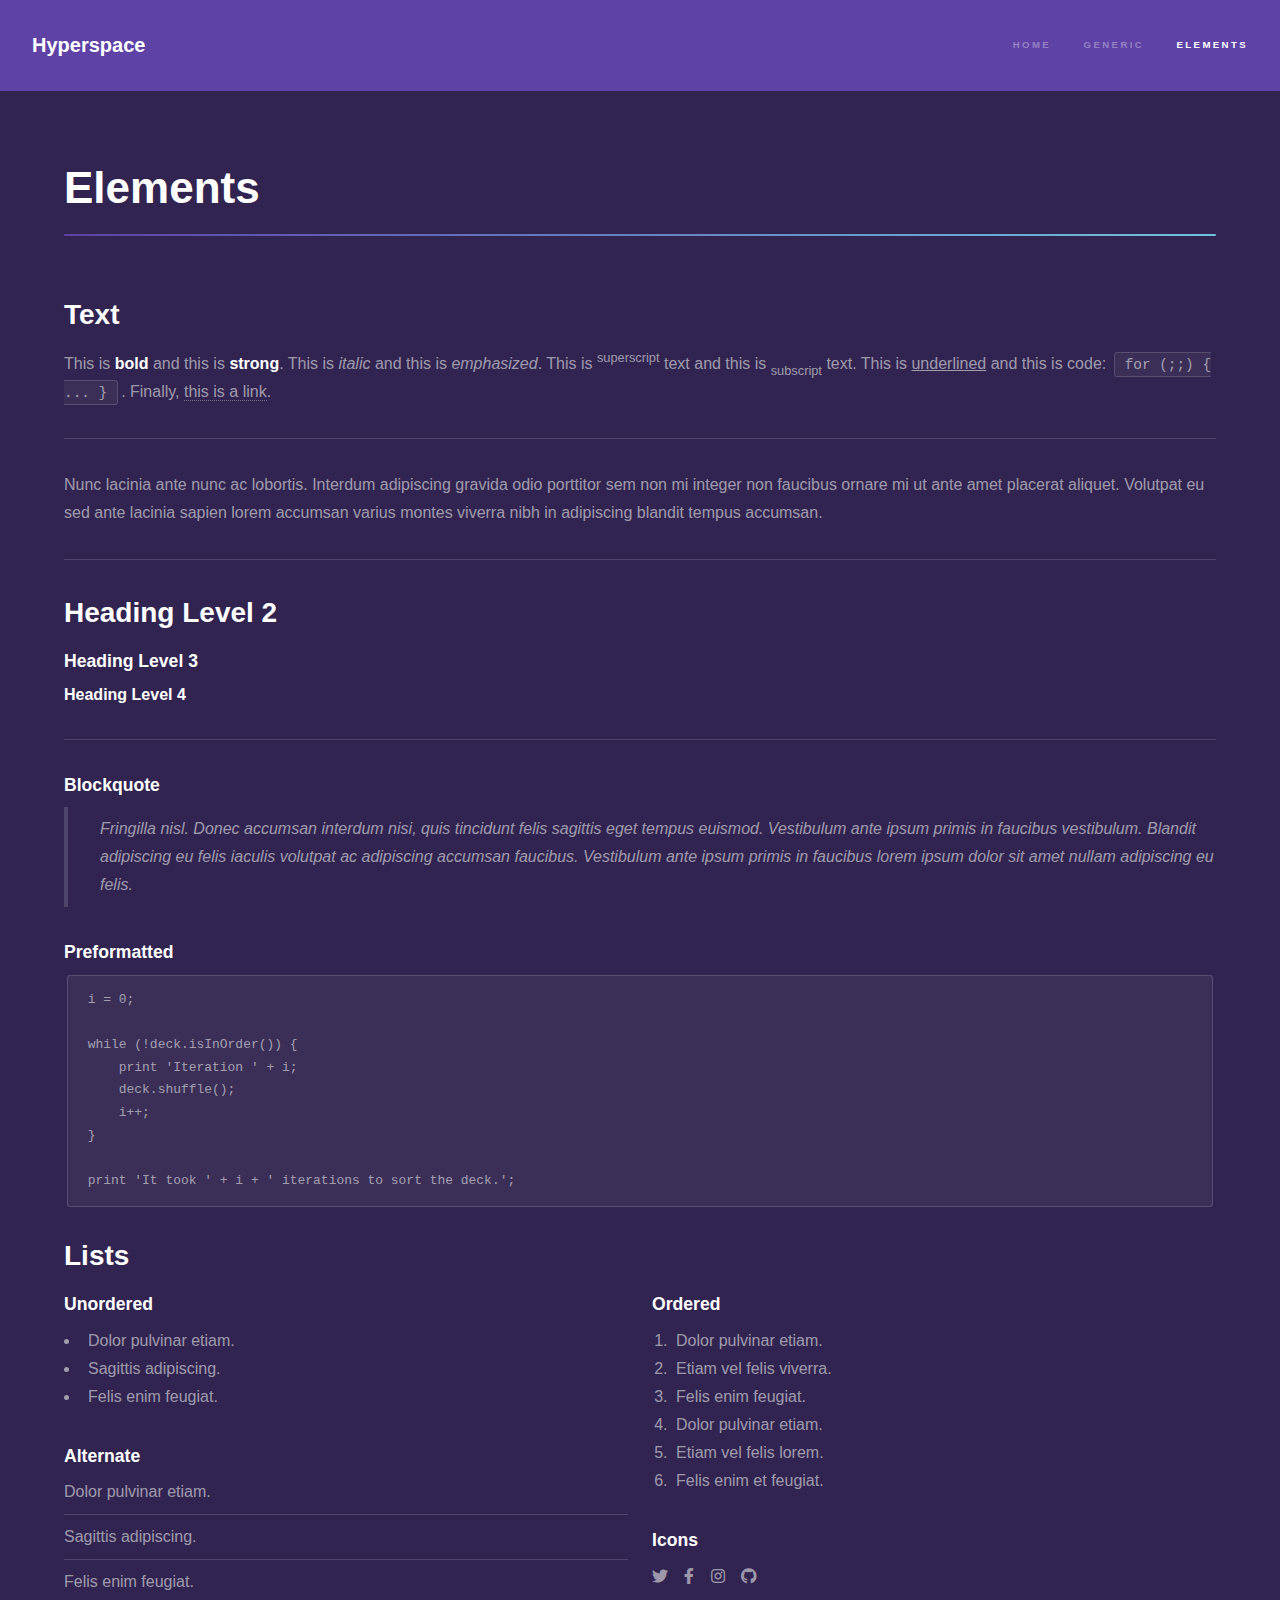
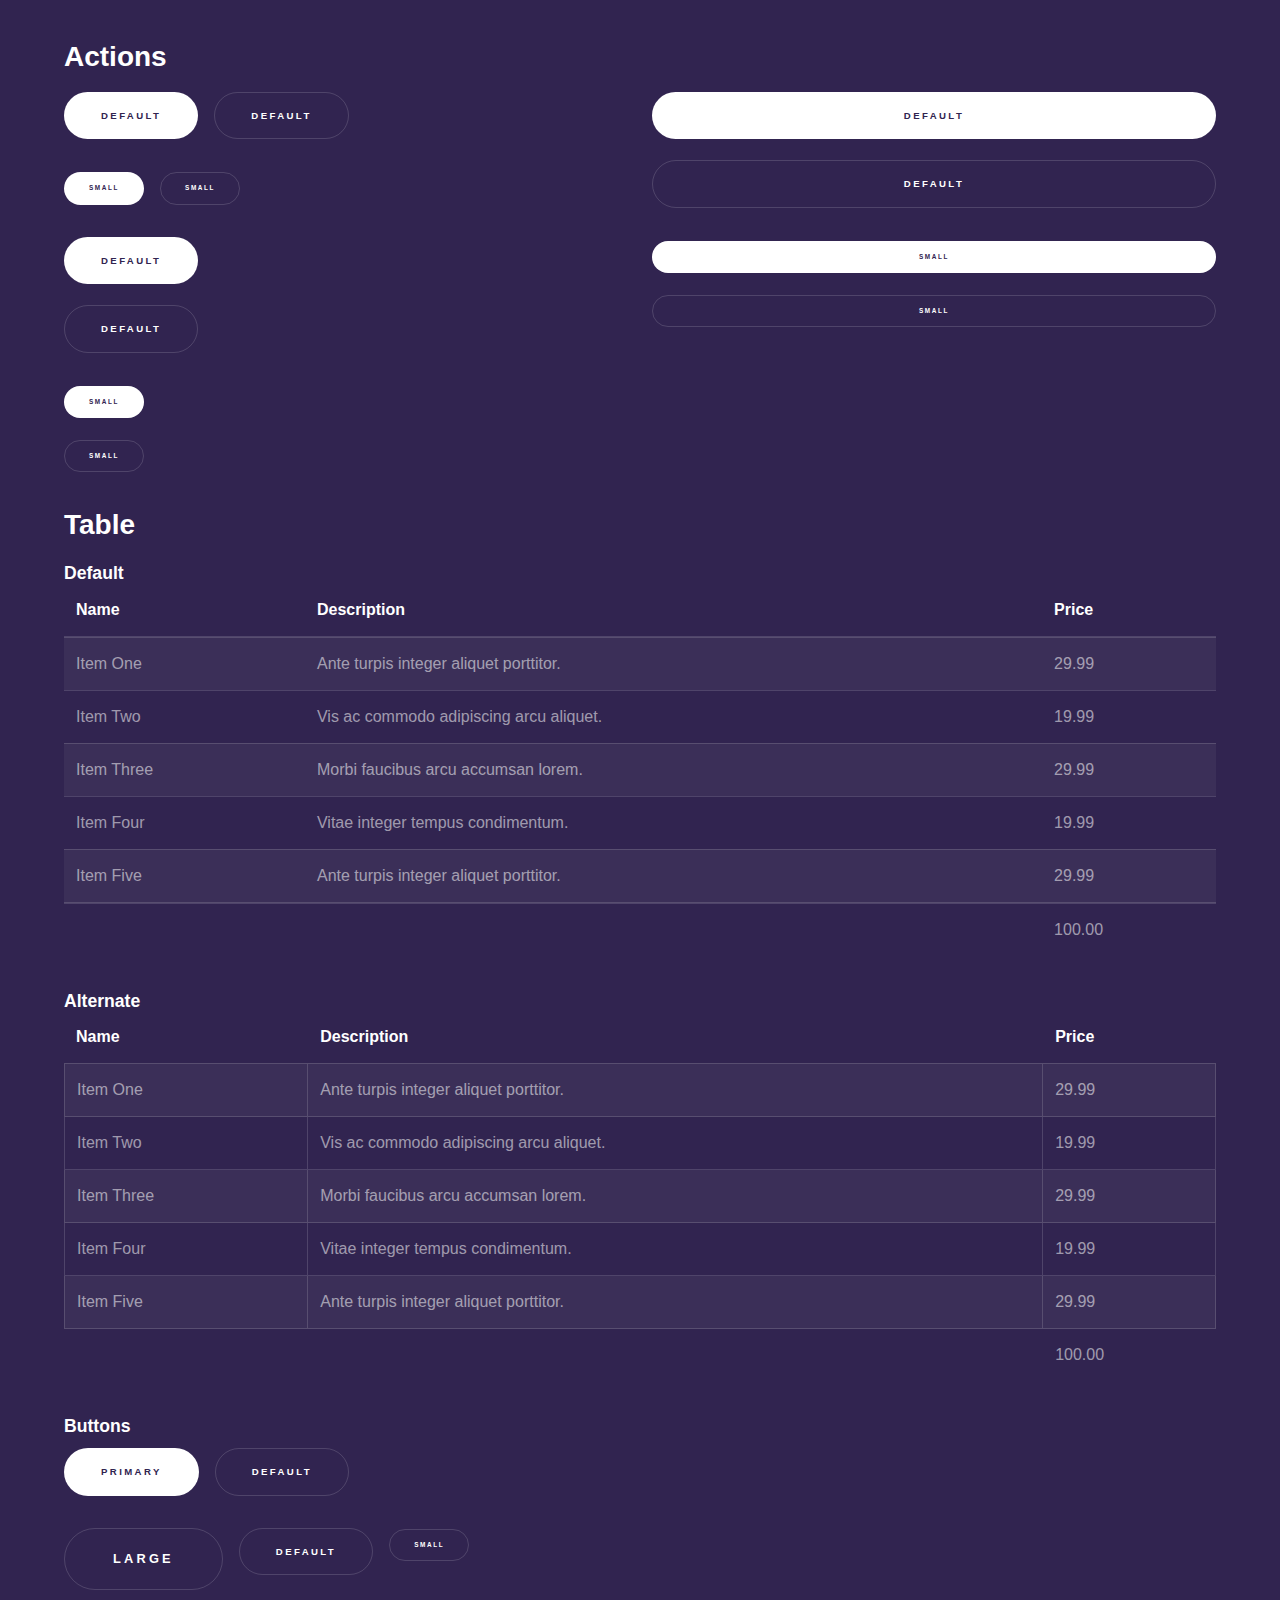
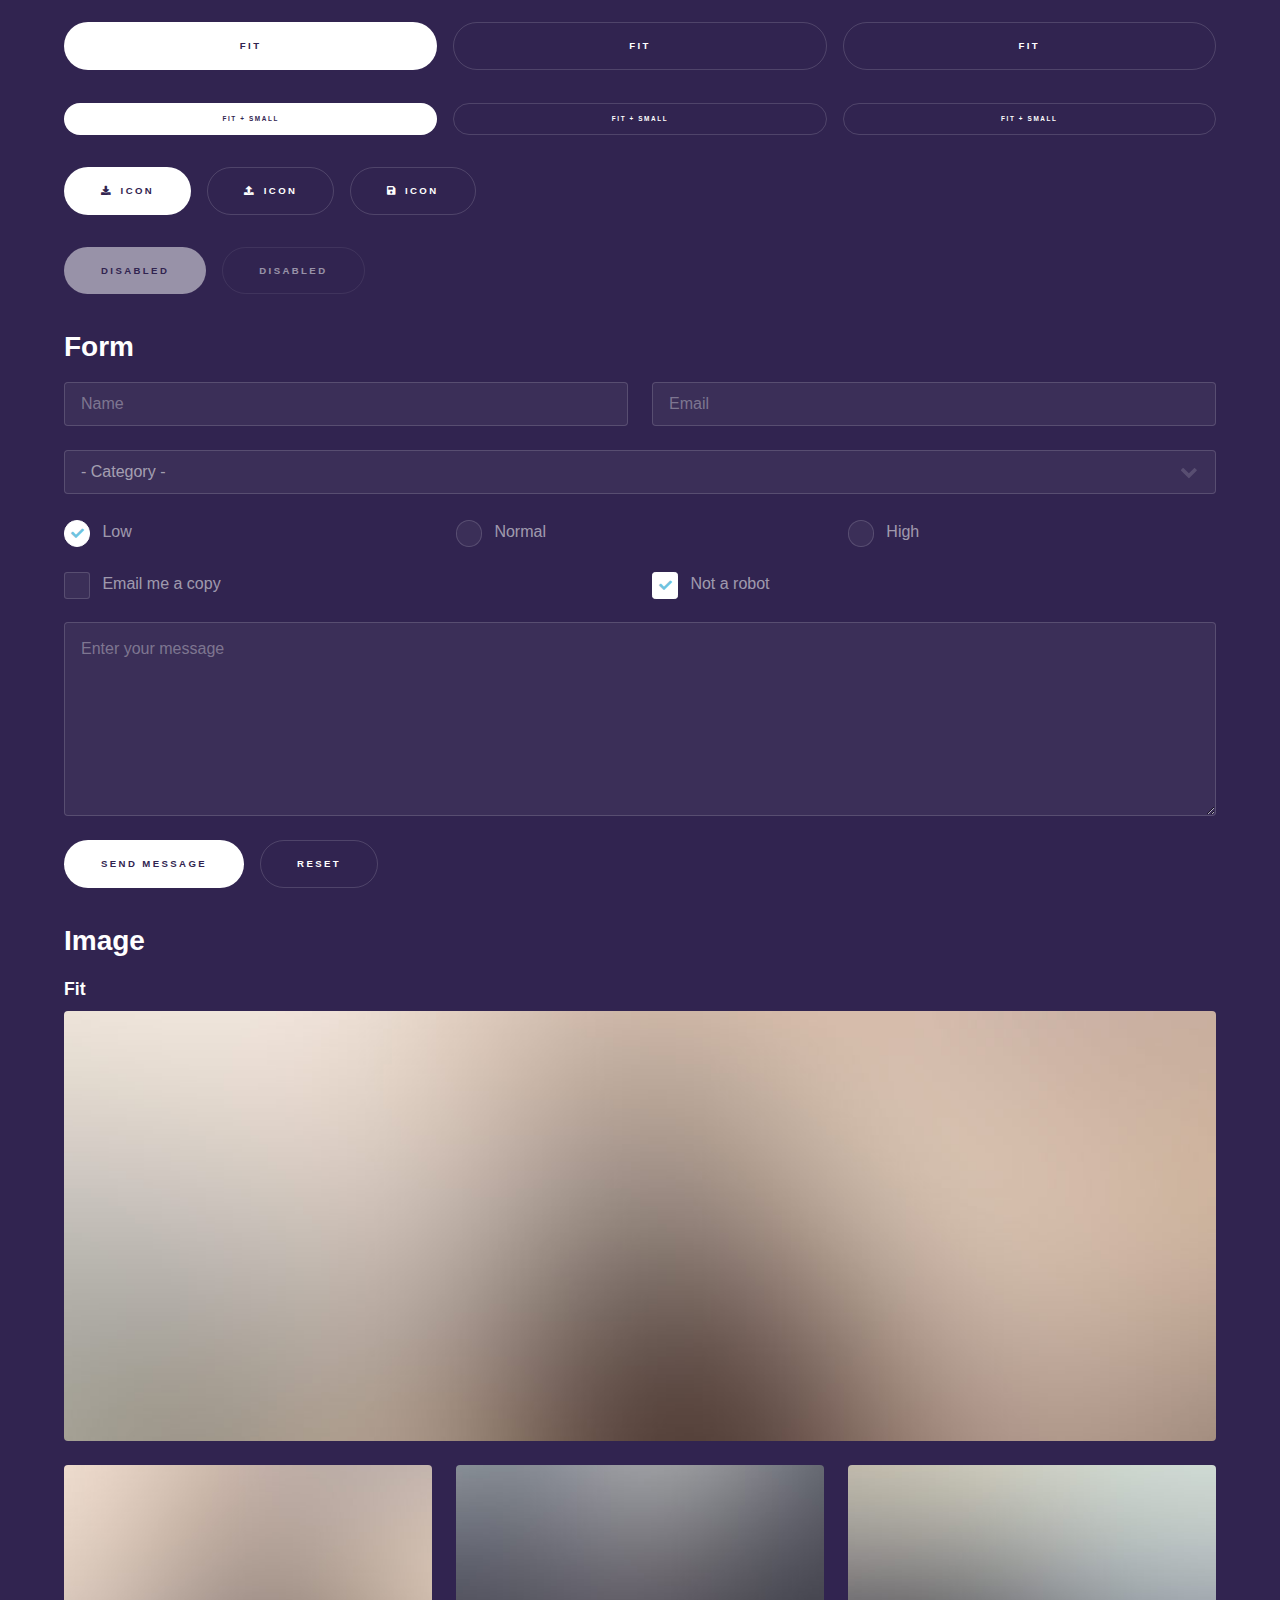
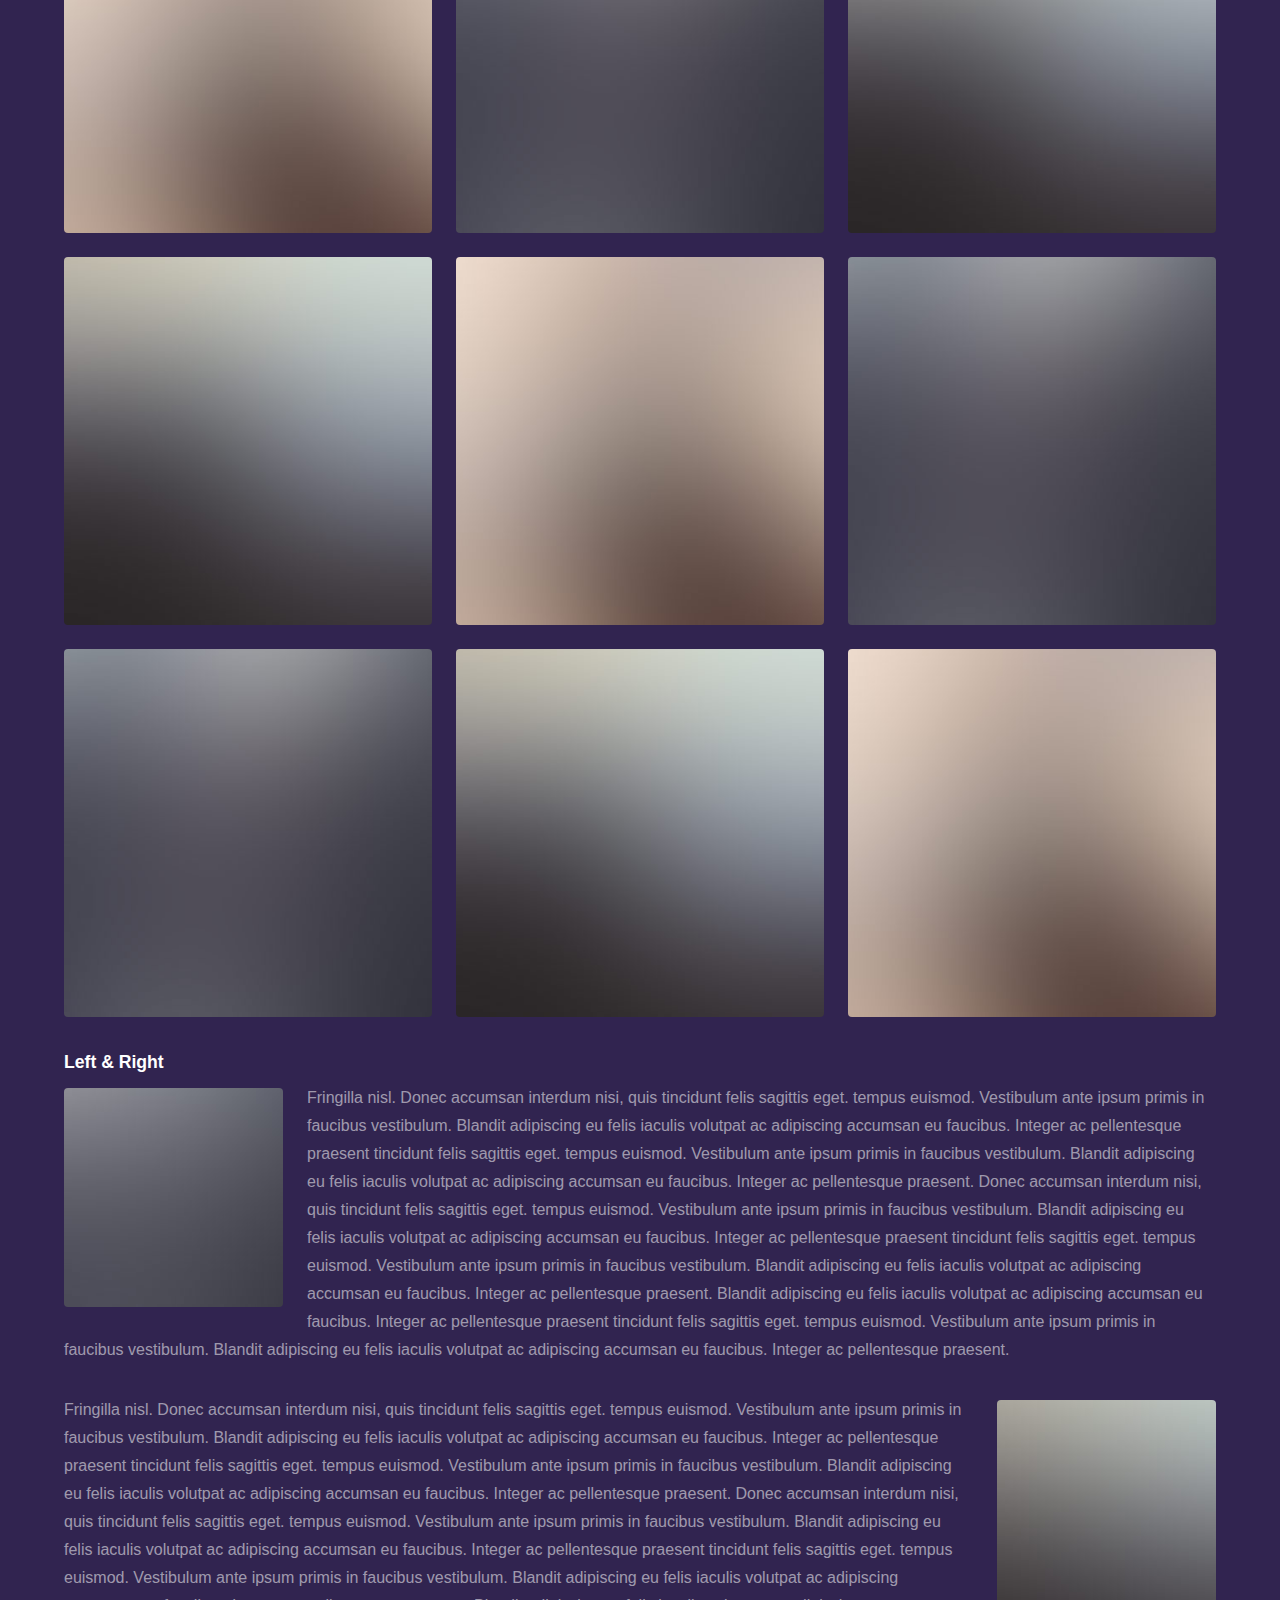
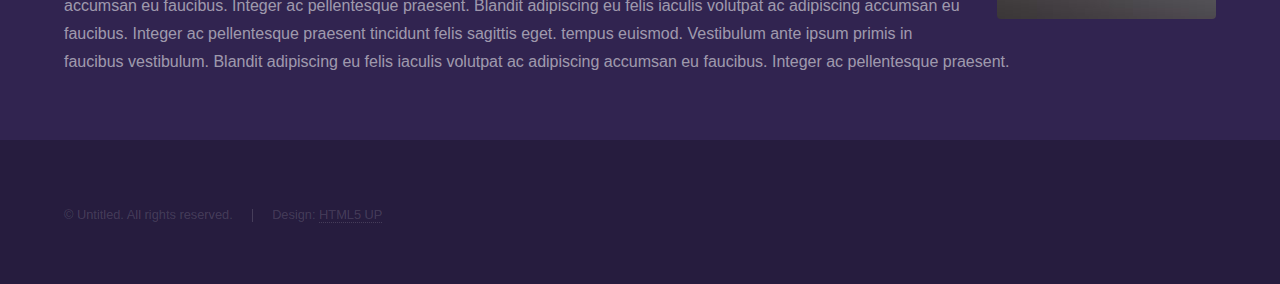
<file: elements.html>
<!DOCTYPE HTML>
<!--
	Hyperspace by HTML5 UP
	html5up.net | @ajlkn
	Free for personal and commercial use under the CCA 3.0 license (html5up.net/license)
-->
<html>
	<head>
		<title>Elements - Hyperspace by HTML5 UP</title>
		<meta charset="utf-8" />
		<meta name="viewport" content="width=device-width, initial-scale=1, user-scalable=no" />
		<link rel="stylesheet" href="assets/css/main.css" />
		<noscript><link rel="stylesheet" href="assets/css/noscript.css" /></noscript>
	</head>
	<body class="is-preload">

		<!-- Header -->
			<header id="header">
				<a href="index.html" class="title">Hyperspace</a>
				<nav>
					<ul>
						<li><a href="index.html">Home</a></li>
						<li><a href="generic.html">Generic</a></li>
						<li><a href="elements.html"  class="active">Elements</a></li>
					</ul>
				</nav>
			</header>

		<!-- Wrapper -->
			<div id="wrapper">

				<!-- Main -->
					<section id="main" class="wrapper">
						<div class="inner">
							<h1 class="major">Elements</h1>

							<!-- Text -->
								<section>
									<h2>Text</h2>
									<p>This is <b>bold</b> and this is <strong>strong</strong>. This is <i>italic</i> and this is <em>emphasized</em>.
									This is <sup>superscript</sup> text and this is <sub>subscript</sub> text.
									This is <u>underlined</u> and this is code: <code>for (;;) { ... }</code>. Finally, <a href="#">this is a link</a>.</p>
									<hr />
									<p>Nunc lacinia ante nunc ac lobortis. Interdum adipiscing gravida odio porttitor sem non mi integer non faucibus ornare mi ut ante amet placerat aliquet. Volutpat eu sed ante lacinia sapien lorem accumsan varius montes viverra nibh in adipiscing blandit tempus accumsan.</p>
									<hr />
									<h2>Heading Level 2</h2>
									<h3>Heading Level 3</h3>
									<h4>Heading Level 4</h4>
									<hr />
									<h3>Blockquote</h3>
									<blockquote>Fringilla nisl. Donec accumsan interdum nisi, quis tincidunt felis sagittis eget tempus euismod. Vestibulum ante ipsum primis in faucibus vestibulum. Blandit adipiscing eu felis iaculis volutpat ac adipiscing accumsan faucibus. Vestibulum ante ipsum primis in faucibus lorem ipsum dolor sit amet nullam adipiscing eu felis.</blockquote>
									<h3>Preformatted</h3>
									<pre><code>i = 0;

while (!deck.isInOrder()) {
    print 'Iteration ' + i;
    deck.shuffle();
    i++;
}

print 'It took ' + i + ' iterations to sort the deck.';</code></pre>
								</section>

							<!-- Lists -->
								<section>
									<h2>Lists</h2>
									<div class="row">
										<div class="col-6 col-12-medium">
											<h3>Unordered</h3>
											<ul>
												<li>Dolor pulvinar etiam.</li>
												<li>Sagittis adipiscing.</li>
												<li>Felis enim feugiat.</li>
											</ul>
											<h3>Alternate</h3>
											<ul class="alt">
												<li>Dolor pulvinar etiam.</li>
												<li>Sagittis adipiscing.</li>
												<li>Felis enim feugiat.</li>
											</ul>
										</div>
										<div class="col-6 col-12-medium">
											<h3>Ordered</h3>
											<ol>
												<li>Dolor pulvinar etiam.</li>
												<li>Etiam vel felis viverra.</li>
												<li>Felis enim feugiat.</li>
												<li>Dolor pulvinar etiam.</li>
												<li>Etiam vel felis lorem.</li>
												<li>Felis enim et feugiat.</li>
											</ol>
											<h3>Icons</h3>
											<ul class="icons">
												<li><a href="#" class="icon brands fa-twitter"><span class="label">Twitter</span></a></li>
												<li><a href="#" class="icon brands fa-facebook-f"><span class="label">Facebook</span></a></li>
												<li><a href="#" class="icon brands fa-instagram"><span class="label">Instagram</span></a></li>
												<li><a href="#" class="icon brands fa-github"><span class="label">Github</span></a></li>
											</ul>
										</div>
									</div>
									<h2>Actions</h2>
									<div class="row">
										<div class="col-6 col-12-medium">
											<ul class="actions">
												<li><a href="#" class="button primary">Default</a></li>
												<li><a href="#" class="button">Default</a></li>
											</ul>
											<ul class="actions small">
												<li><a href="#" class="button primary small">Small</a></li>
												<li><a href="#" class="button small">Small</a></li>
											</ul>
											<ul class="actions stacked">
												<li><a href="#" class="button primary">Default</a></li>
												<li><a href="#" class="button">Default</a></li>
											</ul>
											<ul class="actions stacked">
												<li><a href="#" class="button primary small">Small</a></li>
												<li><a href="#" class="button small">Small</a></li>
											</ul>
										</div>
										<div class="col-6 col-12-medium">
											<ul class="actions stacked">
												<li><a href="#" class="button primary fit">Default</a></li>
												<li><a href="#" class="button fit">Default</a></li>
											</ul>
											<ul class="actions stacked">
												<li><a href="#" class="button primary small fit">Small</a></li>
												<li><a href="#" class="button small fit">Small</a></li>
											</ul>
										</div>
									</div>
								</section>

							<!-- Table -->
								<section>
									<h2>Table</h2>
									<h3>Default</h3>
									<div class="table-wrapper">
										<table>
											<thead>
												<tr>
													<th>Name</th>
													<th>Description</th>
													<th>Price</th>
												</tr>
											</thead>
											<tbody>
												<tr>
													<td>Item One</td>
													<td>Ante turpis integer aliquet porttitor.</td>
													<td>29.99</td>
												</tr>
												<tr>
													<td>Item Two</td>
													<td>Vis ac commodo adipiscing arcu aliquet.</td>
													<td>19.99</td>
												</tr>
												<tr>
													<td>Item Three</td>
													<td> Morbi faucibus arcu accumsan lorem.</td>
													<td>29.99</td>
												</tr>
												<tr>
													<td>Item Four</td>
													<td>Vitae integer tempus condimentum.</td>
													<td>19.99</td>
												</tr>
												<tr>
													<td>Item Five</td>
													<td>Ante turpis integer aliquet porttitor.</td>
													<td>29.99</td>
												</tr>
											</tbody>
											<tfoot>
												<tr>
													<td colspan="2"></td>
													<td>100.00</td>
												</tr>
											</tfoot>
										</table>
									</div>

									<h3>Alternate</h3>
									<div class="table-wrapper">
										<table class="alt">
											<thead>
												<tr>
													<th>Name</th>
													<th>Description</th>
													<th>Price</th>
												</tr>
											</thead>
											<tbody>
												<tr>
													<td>Item One</td>
													<td>Ante turpis integer aliquet porttitor.</td>
													<td>29.99</td>
												</tr>
												<tr>
													<td>Item Two</td>
													<td>Vis ac commodo adipiscing arcu aliquet.</td>
													<td>19.99</td>
												</tr>
												<tr>
													<td>Item Three</td>
													<td> Morbi faucibus arcu accumsan lorem.</td>
													<td>29.99</td>
												</tr>
												<tr>
													<td>Item Four</td>
													<td>Vitae integer tempus condimentum.</td>
													<td>19.99</td>
												</tr>
												<tr>
													<td>Item Five</td>
													<td>Ante turpis integer aliquet porttitor.</td>
													<td>29.99</td>
												</tr>
											</tbody>
											<tfoot>
												<tr>
													<td colspan="2"></td>
													<td>100.00</td>
												</tr>
											</tfoot>
										</table>
									</div>
								</section>

							<!-- Buttons -->
								<section>
									<h3>Buttons</h3>
									<ul class="actions">
										<li><a href="#" class="button primary">Primary</a></li>
										<li><a href="#" class="button">Default</a></li>
									</ul>
									<ul class="actions">
										<li><a href="#" class="button large">Large</a></li>
										<li><a href="#" class="button">Default</a></li>
										<li><a href="#" class="button small">Small</a></li>
									</ul>
									<ul class="actions fit">
										<li><a href="#" class="button primary fit">Fit</a></li>
										<li><a href="#" class="button fit">Fit</a></li>
										<li><a href="#" class="button fit">Fit</a></li>
									</ul>
									<ul class="actions fit small">
										<li><a href="#" class="button primary fit small">Fit + Small</a></li>
										<li><a href="#" class="button fit small">Fit + Small</a></li>
										<li><a href="#" class="button fit small">Fit + Small</a></li>
									</ul>
									<ul class="actions">
										<li><a href="#" class="button primary icon solid fa-download">Icon</a></li>
										<li><a href="#" class="button icon solid fa-upload">Icon</a></li>
										<li><a href="#" class="button icon solid fa-save">Icon</a></li>
									</ul>
									<ul class="actions">
										<li><span class="button primary disabled">Disabled</span></li>
										<li><span class="button disabled">Disabled</span></li>
									</ul>
								</section>

							<!-- Form -->
								<section>
									<h2>Form</h2>
									<form method="post" action="#">
										<div class="row gtr-uniform">
											<div class="col-6 col-12-xsmall">
												<input type="text" name="demo-name" id="demo-name" value="" placeholder="Name" />
											</div>
											<div class="col-6 col-12-xsmall">
												<input type="email" name="demo-email" id="demo-email" value="" placeholder="Email" />
											</div>
											<div class="col-12">
												<select name="demo-category" id="demo-category">
													<option value="">- Category -</option>
													<option value="1">Manufacturing</option>
													<option value="1">Shipping</option>
													<option value="1">Administration</option>
													<option value="1">Human Resources</option>
												</select>
											</div>
											<div class="col-4 col-12-small">
												<input type="radio" id="demo-priority-low" name="demo-priority" checked>
												<label for="demo-priority-low">Low</label>
											</div>
											<div class="col-4 col-12-small">
												<input type="radio" id="demo-priority-normal" name="demo-priority">
												<label for="demo-priority-normal">Normal</label>
											</div>
											<div class="col-4 col-12-small">
												<input type="radio" id="demo-priority-high" name="demo-priority">
												<label for="demo-priority-high">High</label>
											</div>
											<div class="col-6 col-12-small">
												<input type="checkbox" id="demo-copy" name="demo-copy">
												<label for="demo-copy">Email me a copy</label>
											</div>
											<div class="col-6 col-12-small">
												<input type="checkbox" id="demo-human" name="demo-human" checked>
												<label for="demo-human">Not a robot</label>
											</div>
											<div class="col-12">
												<textarea name="demo-message" id="demo-message" placeholder="Enter your message" rows="6"></textarea>
											</div>
											<div class="col-12">
												<ul class="actions">
													<li><input type="submit" value="Send Message" class="primary" /></li>
													<li><input type="reset" value="Reset" /></li>
												</ul>
											</div>
										</div>
									</form>
								</section>

							<!-- Image -->
								<section>
									<h2>Image</h2>
									<h3>Fit</h3>
									<div class="box alt">
										<div class="row gtr-uniform">
											<div class="col-12"><span class="image fit"><img src="images/pic04.jpg" alt="" /></span></div>
											<div class="col-4"><span class="image fit"><img src="images/pic01.jpg" alt="" /></span></div>
											<div class="col-4"><span class="image fit"><img src="images/pic02.jpg" alt="" /></span></div>
											<div class="col-4"><span class="image fit"><img src="images/pic03.jpg" alt="" /></span></div>
											<div class="col-4"><span class="image fit"><img src="images/pic03.jpg" alt="" /></span></div>
											<div class="col-4"><span class="image fit"><img src="images/pic01.jpg" alt="" /></span></div>
											<div class="col-4"><span class="image fit"><img src="images/pic02.jpg" alt="" /></span></div>
											<div class="col-4"><span class="image fit"><img src="images/pic02.jpg" alt="" /></span></div>
											<div class="col-4"><span class="image fit"><img src="images/pic03.jpg" alt="" /></span></div>
											<div class="col-4"><span class="image fit"><img src="images/pic01.jpg" alt="" /></span></div>
										</div>
									</div>
									<h3>Left &amp; Right</h3>
									<p><span class="image left"><img src="images/pic05.jpg" alt="" /></span>Fringilla nisl. Donec accumsan interdum nisi, quis tincidunt felis sagittis eget. tempus euismod. Vestibulum ante ipsum primis in faucibus vestibulum. Blandit adipiscing eu felis iaculis volutpat ac adipiscing accumsan eu faucibus. Integer ac pellentesque praesent tincidunt felis sagittis eget. tempus euismod. Vestibulum ante ipsum primis in faucibus vestibulum. Blandit adipiscing eu felis iaculis volutpat ac adipiscing accumsan eu faucibus. Integer ac pellentesque praesent. Donec accumsan interdum nisi, quis tincidunt felis sagittis eget. tempus euismod. Vestibulum ante ipsum primis in faucibus vestibulum. Blandit adipiscing eu felis iaculis volutpat ac adipiscing accumsan eu faucibus. Integer ac pellentesque praesent tincidunt felis sagittis eget. tempus euismod. Vestibulum ante ipsum primis in faucibus vestibulum. Blandit adipiscing eu felis iaculis volutpat ac adipiscing accumsan eu faucibus. Integer ac pellentesque praesent. Blandit adipiscing eu felis iaculis volutpat ac adipiscing accumsan eu faucibus. Integer ac pellentesque praesent tincidunt felis sagittis eget. tempus euismod. Vestibulum ante ipsum primis in faucibus vestibulum. Blandit adipiscing eu felis iaculis volutpat ac adipiscing accumsan eu faucibus. Integer ac pellentesque praesent.</p>
									<p><span class="image right"><img src="images/pic06.jpg" alt="" /></span>Fringilla nisl. Donec accumsan interdum nisi, quis tincidunt felis sagittis eget. tempus euismod. Vestibulum ante ipsum primis in faucibus vestibulum. Blandit adipiscing eu felis iaculis volutpat ac adipiscing accumsan eu faucibus. Integer ac pellentesque praesent tincidunt felis sagittis eget. tempus euismod. Vestibulum ante ipsum primis in faucibus vestibulum. Blandit adipiscing eu felis iaculis volutpat ac adipiscing accumsan eu faucibus. Integer ac pellentesque praesent. Donec accumsan interdum nisi, quis tincidunt felis sagittis eget. tempus euismod. Vestibulum ante ipsum primis in faucibus vestibulum. Blandit adipiscing eu felis iaculis volutpat ac adipiscing accumsan eu faucibus. Integer ac pellentesque praesent tincidunt felis sagittis eget. tempus euismod. Vestibulum ante ipsum primis in faucibus vestibulum. Blandit adipiscing eu felis iaculis volutpat ac adipiscing accumsan eu faucibus. Integer ac pellentesque praesent. Blandit adipiscing eu felis iaculis volutpat ac adipiscing accumsan eu faucibus. Integer ac pellentesque praesent tincidunt felis sagittis eget. tempus euismod. Vestibulum ante ipsum primis in faucibus vestibulum. Blandit adipiscing eu felis iaculis volutpat ac adipiscing accumsan eu faucibus. Integer ac pellentesque praesent.</p>
								</section>

						</div>
					</section>

			</div>

		<!-- Footer -->
			<footer id="footer" class="wrapper alt">
				<div class="inner">
					<ul class="menu">
						<li>&copy; Untitled. All rights reserved.</li><li>Design: <a href="http://html5up.net">HTML5 UP</a></li>
					</ul>
				</div>
			</footer>

		<!-- Scripts -->
			<script src="assets/js/jquery.min.js"></script>
			<script src="assets/js/jquery.scrollex.min.js"></script>
			<script src="assets/js/jquery.scrolly.min.js"></script>
			<script src="assets/js/browser.min.js"></script>
			<script src="assets/js/breakpoints.min.js"></script>
			<script src="assets/js/util.js"></script>
			<script src="assets/js/main.js"></script>

	</body>
</html>
</file>
<file: assets/css/noscript.css>
/*
	Hyperspace by HTML5 UP
	html5up.net | @ajlkn
	Free for personal and commercial use under the CCA 3.0 license (html5up.net/license)
*/

/* Spotlights */

	.spotlights > section > .image:before {
		opacity: 0 !important;
	}

	.spotlights > section > .content > .inner {
		-moz-transform: none !important;
		-webkit-transform: none !important;
		-ms-transform: none !important;
		transform: none !important;
		opacity: 1 !important;
	}

/* Wrapper */

	.wrapper > .inner {
		opacity: 1 !important;
		-moz-transform: none !important;
		-webkit-transform: none !important;
		-ms-transform: none !important;
		transform: none !important;
	}

/* Sidebar */

	#sidebar > .inner {
		opacity: 1 !important;
	}

	#sidebar nav > ul > li {
		-moz-transform: none !important;
		-webkit-transform: none !important;
		-ms-transform: none !important;
		transform: none !important;
		opacity: 1 !important;
	}
</file>
<file: assets/css/main.css>
@import url(fontawesome-all.min.css);

/*
	Hyperspace by HTML5 UP
	html5up.net | @ajlkn
	Free for personal and commercial use under the CCA 3.0 license (html5up.net/license)
*/

html, body, div, span, applet, object,
iframe, h1, h2, h3, h4, h5, h6, p, blockquote,
pre, a, abbr, acronym, address, big, cite,
code, del, dfn, em, img, ins, kbd, q, s, samp,
small, strike, strong, sub, sup, tt, var, b,
u, i, center, dl, dt, dd, ol, ul, li, fieldset,
form, label, legend, table, caption, tbody,
tfoot, thead, tr, th, td, article, aside,
canvas, details, embed, figure, figcaption,
footer, header, hgroup, menu, nav, output, ruby,
section, summary, time, mark, audio, video {
	margin: 0;
	padding: 0;
	border: 0;
	font-size: 100%;
	font: inherit;
	vertical-align: baseline;}

article, aside, details, figcaption, figure,
footer, header, hgroup, menu, nav, section {
	display: block;}

body {
	line-height: 1;
}

ol, ul {
	list-style: none;
}

blockquote, q {
	quotes: none;
}

	blockquote:before, blockquote:after, q:before, q:after {
		content: '';
		content: none;
	}

table {
	border-collapse: collapse;
	border-spacing: 0;
}

body {
	-webkit-text-size-adjust: none;
}

mark {
	background-color: transparent;
	color: inherit;
}

input::-moz-focus-inner {
	border: 0;
	padding: 0;
}

input, select, textarea {
	-moz-appearance: none;
	-webkit-appearance: none;
	-ms-appearance: none;
	appearance: none;
}

/* Basic */

	@-ms-viewport {
		width: device-width;
	}

	body {
		-ms-overflow-style: scrollbar;
	}

	@media screen and (max-width: 480px) {

		html, body {
			min-width: 320px;
		}

	}

	html {
		box-sizing: border-box;
	}

	*, *:before, *:after {
		box-sizing: inherit;
	}

	body {
		background: #312450;
	}

		body.is-preload *, body.is-preload *:before, body.is-preload *:after {
			-moz-animation: none !important;
			-webkit-animation: none !important;
			-ms-animation: none !important;
			animation: none !important;
			-moz-transition: none !important;
			-webkit-transition: none !important;
			-ms-transition: none !important;
			transition: none !important;
		}

/* Type */

	body, input, select, textarea {
		color: rgba(255, 255, 255, 0.55);
		font-family: Arial, Helvetica, sans-serif;
		font-size: 16.5pt;
		font-weight: normal;
		line-height: 1.75;
	}

		@media screen and (max-width: 1680px) {

			body, input, select, textarea {
				font-size: 13pt;
			}

		}

		@media screen and (max-width: 1280px) {

			body, input, select, textarea {
				font-size: 12pt;
			}

		}

		@media screen and (max-width: 360px) {

			body, input, select, textarea {
				font-size: 11pt;
			}

		}

	a {
		-moz-transition: color 0.2s ease, border-bottom-color 0.2s ease;
		-webkit-transition: color 0.2s ease, border-bottom-color 0.2s ease;
		-ms-transition: color 0.2s ease, border-bottom-color 0.2s ease;
		transition: color 0.2s ease, border-bottom-color 0.2s ease;
		border-bottom: dotted 1px rgba(255, 255, 255, 0.35);
		color: inherit;
		text-decoration: none;
	}

		a:hover {
			border-bottom-color: transparent;
			color: #ffffff;
		}

	strong, b {
		color: #ffffff;
		font-weight: bold;
	}

	em, i {
		font-style: italic;
	}

	p {
		margin: 0 0 2em 0;
	}

	h1, h2, h3, h4, h5, h6 {
		color: #ffffff;
		font-weight: bold;
		line-height: 1.5;
		margin: 0 0 0.5em 0;
	}

		h1 a, h2 a, h3 a, h4 a, h5 a, h6 a {
			color: inherit;
			text-decoration: none;
		}

	h1 {
		font-size: 2.75em;
	}

		h1.major {
			margin: 0 0 1.3em 0;
			position: relative;
			padding-bottom: 0.35em;
		}

			h1.major:after {
				background-image: -moz-linear-gradient(to right, #5e42a6, #6fc3df);
				background-image: -webkit-linear-gradient(to right, #5e42a6, #6fc3df);
				background-image: -ms-linear-gradient(to right, #5e42a6, #6fc3df);
				background-image: linear-gradient(to right, #5e42a6, #6fc3df);
				-moz-transition: max-width 0.2s ease;
				-webkit-transition: max-width 0.2s ease;
				-ms-transition: max-width 0.2s ease;
				transition: max-width 0.2s ease;
				border-radius: 0.2em;
				bottom: 0;
				content: '';
				height: 0.05em;
				position: absolute;
				right: 0;
				width: 100%;
			}

	h2 {
		font-size: 1.75em;
	}

	h3 {
		font-size: 1.1em;
	}

	h4 {
		font-size: 1em;
	}

	h5 {
		font-size: 0.8em;
	}

	h6 {
		font-size: 0.6em;
	}

	@media screen and (max-width: 736px) {

		h1 {
			font-size: 2em;
		}

		h2 {
			font-size: 1.25em;
		}

		h3 {
			font-size: 1em;
		}

		h4 {
			font-size: 0.8em;
		}

		h5 {
			font-size: 0.6em;
		}

		h6 {
			font-size: 0.6em;
		}

	}

	sub {
		font-size: 0.8em;
		position: relative;
		top: 0.5em;
	}

	sup {
		font-size: 0.8em;
		position: relative;
		top: -0.5em;
	}

	blockquote {
		border-left: solid 4px rgba(255, 255, 255, 0.15);
		font-style: italic;
		margin: 0 0 2em 0;
		padding: 0.5em 0 0.5em 2em;
	}

	code {
		background: rgba(255, 255, 255, 0.05);
		border-radius: 0.25em;
		border: solid 1px rgba(255, 255, 255, 0.15);
		font-family: "Courier New", monospace;
		font-size: 0.9em;
		margin: 0 0.25em;
		padding: 0.25em 0.65em;
	}

	pre {
		-webkit-overflow-scrolling: touch;
		font-family: "Courier New", monospace;
		font-size: 0.9em;
		margin: 0 0 2em 0;
	}

		pre code {
			display: block;
			line-height: 1.75em;
			padding: 1em 1.5em;
			overflow-x: auto;
		}

	hr {
		border: 0;
		border-bottom: solid 1px rgba(255, 255, 255, 0.15);
		margin: 2em 0;
	}

		hr.major {
			margin: 3em 0;
		}

	.align-left {
		text-align: left;
	}

	.align-center {
		text-align: center;
	}

	.align-right {
		text-align: right;
	}

/* Row */

	.row {
		display: flex;
		flex-wrap: wrap;
		box-sizing: border-box;
		align-items: stretch;
	}

		.row > * {
			box-sizing: border-box;
		}

		.row.gtr-uniform > * > :last-child {
			margin-bottom: 0;
		}

		.row.aln-left {
			justify-content: flex-start;
		}

		.row.aln-center {
			justify-content: center;
		}

		.row.aln-right {
			justify-content: flex-end;
		}

		.row.aln-top {
			align-items: flex-start;
		}

		.row.aln-middle {
			align-items: center;
		}

		.row.aln-bottom {
			align-items: flex-end;
		}

		.row > .imp {
			order: -1;
		}

		.row > .col-1 {
			width: 8.33333%;
		}

		.row > .off-1 {
			margin-left: 8.33333%;
		}

		.row > .col-2 {
			width: 16.66667%;
		}

		.row > .off-2 {
			margin-left: 16.66667%;
		}

		.row > .col-3 {
			width: 25%;
		}

		.row > .off-3 {
			margin-left: 25%;
		}

		.row > .col-4 {
			width: 33.33333%;
		}

		.row > .off-4 {
			margin-left: 33.33333%;
		}

		.row > .col-5 {
			width: 41.66667%;
		}

		.row > .off-5 {
			margin-left: 41.66667%;
		}

		.row > .col-6 {
			width: 50%;
		}

		.row > .off-6 {
			margin-left: 50%;
		}

		.row > .col-7 {
			width: 58.33333%;
		}

		.row > .off-7 {
			margin-left: 58.33333%;
		}

		.row > .col-8 {
			width: 66.66667%;
		}

		.row > .off-8 {
			margin-left: 66.66667%;
		}

		.row > .col-9 {
			width: 75%;
		}

		.row > .off-9 {
			margin-left: 75%;
		}

		.row > .col-10 {
			width: 83.33333%;
		}

		.row > .off-10 {
			margin-left: 83.33333%;
		}

		.row > .col-11 {
			width: 91.66667%;
		}

		.row > .off-11 {
			margin-left: 91.66667%;
		}

		.row > .col-12 {
			width: 100%;
		}

		.row > .off-12 {
			margin-left: 100%;
		}

		.row.gtr-0 {
			margin-top: 0;
			margin-left: 0em;
		}

			.row.gtr-0 > * {
				padding: 0 0 0 0em;
			}

			.row.gtr-0.gtr-uniform {
				margin-top: 0em;
			}

				.row.gtr-0.gtr-uniform > * {
					padding-top: 0em;
				}

		.row.gtr-25 {
			margin-top: 0;
			margin-left: -0.375em;
		}

			.row.gtr-25 > * {
				padding: 0 0 0 0.375em;
			}

			.row.gtr-25.gtr-uniform {
				margin-top: -0.375em;
			}

				.row.gtr-25.gtr-uniform > * {
					padding-top: 0.375em;
				}

		.row.gtr-50 {
			margin-top: 0;
			margin-left: -0.75em;
		}

			.row.gtr-50 > * {
				padding: 0 0 0 0.75em;
			}

			.row.gtr-50.gtr-uniform {
				margin-top: -0.75em;
			}

				.row.gtr-50.gtr-uniform > * {
					padding-top: 0.75em;
				}

		.row {
			margin-top: 0;
			margin-left: -1.5em;
		}

			.row > * {
				padding: 0 0 0 1.5em;
			}

			.row.gtr-uniform {
				margin-top: -1.5em;
			}

				.row.gtr-uniform > * {
					padding-top: 1.5em;
				}

		.row.gtr-150 {
			margin-top: 0;
			margin-left: -2.25em;
		}

			.row.gtr-150 > * {
				padding: 0 0 0 2.25em;
			}

			.row.gtr-150.gtr-uniform {
				margin-top: -2.25em;
			}

				.row.gtr-150.gtr-uniform > * {
					padding-top: 2.25em;
				}

		.row.gtr-200 {
			margin-top: 0;
			margin-left: -3em;
		}

			.row.gtr-200 > * {
				padding: 0 0 0 3em;
			}

			.row.gtr-200.gtr-uniform {
				margin-top: -3em;
			}

				.row.gtr-200.gtr-uniform > * {
					padding-top: 3em;
				}

		@media screen and (max-width: 1680px) {

			.row {
				display: flex;
				flex-wrap: wrap;
				box-sizing: border-box;
				align-items: stretch;
			}

				.row > * {
					box-sizing: border-box;
				}

				.row.gtr-uniform > * > :last-child {
					margin-bottom: 0;
				}

				.row.aln-left {
					justify-content: flex-start;
				}

				.row.aln-center {
					justify-content: center;
				}

				.row.aln-right {
					justify-content: flex-end;
				}

				.row.aln-top {
					align-items: flex-start;
				}

				.row.aln-middle {
					align-items: center;
				}

				.row.aln-bottom {
					align-items: flex-end;
				}

				.row > .imp-xlarge {
					order: -1;
				}

				.row > .col-1-xlarge {
					width: 8.33333%;
				}

				.row > .off-1-xlarge {
					margin-left: 8.33333%;
				}

				.row > .col-2-xlarge {
					width: 16.66667%;
				}

				.row > .off-2-xlarge {
					margin-left: 16.66667%;
				}

				.row > .col-3-xlarge {
					width: 25%;
				}

				.row > .off-3-xlarge {
					margin-left: 25%;
				}

				.row > .col-4-xlarge {
					width: 33.33333%;
				}

				.row > .off-4-xlarge {
					margin-left: 33.33333%;
				}

				.row > .col-5-xlarge {
					width: 41.66667%;
				}

				.row > .off-5-xlarge {
					margin-left: 41.66667%;
				}

				.row > .col-6-xlarge {
					width: 50%;
				}

				.row > .off-6-xlarge {
					margin-left: 50%;
				}

				.row > .col-7-xlarge {
					width: 58.33333%;
				}

				.row > .off-7-xlarge {
					margin-left: 58.33333%;
				}

				.row > .col-8-xlarge {
					width: 66.66667%;
				}

				.row > .off-8-xlarge {
					margin-left: 66.66667%;
				}

				.row > .col-9-xlarge {
					width: 75%;
				}

				.row > .off-9-xlarge {
					margin-left: 75%;
				}

				.row > .col-10-xlarge {
					width: 83.33333%;
				}

				.row > .off-10-xlarge {
					margin-left: 83.33333%;
				}

				.row > .col-11-xlarge {
					width: 91.66667%;
				}

				.row > .off-11-xlarge {
					margin-left: 91.66667%;
				}

				.row > .col-12-xlarge {
					width: 100%;
				}

				.row > .off-12-xlarge {
					margin-left: 100%;
				}

				.row.gtr-0 {
					margin-top: 0;
					margin-left: 0em;
				}

					.row.gtr-0 > * {
						padding: 0 0 0 0em;
					}

					.row.gtr-0.gtr-uniform {
						margin-top: 0em;
					}

						.row.gtr-0.gtr-uniform > * {
							padding-top: 0em;
						}

				.row.gtr-25 {
					margin-top: 0;
					margin-left: -0.375em;
				}

					.row.gtr-25 > * {
						padding: 0 0 0 0.375em;
					}

					.row.gtr-25.gtr-uniform {
						margin-top: -0.375em;
					}

						.row.gtr-25.gtr-uniform > * {
							padding-top: 0.375em;
						}

				.row.gtr-50 {
					margin-top: 0;
					margin-left: -0.75em;
				}

					.row.gtr-50 > * {
						padding: 0 0 0 0.75em;
					}

					.row.gtr-50.gtr-uniform {
						margin-top: -0.75em;
					}

						.row.gtr-50.gtr-uniform > * {
							padding-top: 0.75em;
						}

				.row {
					margin-top: 0;
					margin-left: -1.5em;
				}

					.row > * {
						padding: 0 0 0 1.5em;
					}

					.row.gtr-uniform {
						margin-top: -1.5em;
					}

						.row.gtr-uniform > * {
							padding-top: 1.5em;
						}

				.row.gtr-150 {
					margin-top: 0;
					margin-left: -2.25em;
				}

					.row.gtr-150 > * {
						padding: 0 0 0 2.25em;
					}

					.row.gtr-150.gtr-uniform {
						margin-top: -2.25em;
					}

						.row.gtr-150.gtr-uniform > * {
							padding-top: 2.25em;
						}

				.row.gtr-200 {
					margin-top: 0;
					margin-left: -3em;
				}

					.row.gtr-200 > * {
						padding: 0 0 0 3em;
					}

					.row.gtr-200.gtr-uniform {
						margin-top: -3em;
					}

						.row.gtr-200.gtr-uniform > * {
							padding-top: 3em;
						}

		}

		@media screen and (max-width: 1280px) {

			.row {
				display: flex;
				flex-wrap: wrap;
				box-sizing: border-box;
				align-items: stretch;
			}

				.row > * {
					box-sizing: border-box;
				}

				.row.gtr-uniform > * > :last-child {
					margin-bottom: 0;
				}

				.row.aln-left {
					justify-content: flex-start;
				}

				.row.aln-center {
					justify-content: center;
				}

				.row.aln-right {
					justify-content: flex-end;
				}

				.row.aln-top {
					align-items: flex-start;
				}

				.row.aln-middle {
					align-items: center;
				}

				.row.aln-bottom {
					align-items: flex-end;
				}

				.row > .imp-large {
					order: -1;
				}

				.row > .col-1-large {
					width: 8.33333%;
				}

				.row > .off-1-large {
					margin-left: 8.33333%;
				}

				.row > .col-2-large {
					width: 16.66667%;
				}

				.row > .off-2-large {
					margin-left: 16.66667%;
				}

				.row > .col-3-large {
					width: 25%;
				}

				.row > .off-3-large {
					margin-left: 25%;
				}

				.row > .col-4-large {
					width: 33.33333%;
				}

				.row > .off-4-large {
					margin-left: 33.33333%;
				}

				.row > .col-5-large {
					width: 41.66667%;
				}

				.row > .off-5-large {
					margin-left: 41.66667%;
				}

				.row > .col-6-large {
					width: 50%;
				}

				.row > .off-6-large {
					margin-left: 50%;
				}

				.row > .col-7-large {
					width: 58.33333%;
				}

				.row > .off-7-large {
					margin-left: 58.33333%;
				}

				.row > .col-8-large {
					width: 66.66667%;
				}

				.row > .off-8-large {
					margin-left: 66.66667%;
				}

				.row > .col-9-large {
					width: 75%;
				}

				.row > .off-9-large {
					margin-left: 75%;
				}

				.row > .col-10-large {
					width: 83.33333%;
				}

				.row > .off-10-large {
					margin-left: 83.33333%;
				}

				.row > .col-11-large {
					width: 91.66667%;
				}

				.row > .off-11-large {
					margin-left: 91.66667%;
				}

				.row > .col-12-large {
					width: 100%;
				}

				.row > .off-12-large {
					margin-left: 100%;
				}

				.row.gtr-0 {
					margin-top: 0;
					margin-left: 0em;
				}

					.row.gtr-0 > * {
						padding: 0 0 0 0em;
					}

					.row.gtr-0.gtr-uniform {
						margin-top: 0em;
					}

						.row.gtr-0.gtr-uniform > * {
							padding-top: 0em;
						}

				.row.gtr-25 {
					margin-top: 0;
					margin-left: -0.375em;
				}

					.row.gtr-25 > * {
						padding: 0 0 0 0.375em;
					}

					.row.gtr-25.gtr-uniform {
						margin-top: -0.375em;
					}

						.row.gtr-25.gtr-uniform > * {
							padding-top: 0.375em;
						}

				.row.gtr-50 {
					margin-top: 0;
					margin-left: -0.75em;
				}

					.row.gtr-50 > * {
						padding: 0 0 0 0.75em;
					}

					.row.gtr-50.gtr-uniform {
						margin-top: -0.75em;
					}

						.row.gtr-50.gtr-uniform > * {
							padding-top: 0.75em;
						}

				.row {
					margin-top: 0;
					margin-left: -1.5em;
				}

					.row > * {
						padding: 0 0 0 1.5em;
					}

					.row.gtr-uniform {
						margin-top: -1.5em;
					}

						.row.gtr-uniform > * {
							padding-top: 1.5em;
						}

				.row.gtr-150 {
					margin-top: 0;
					margin-left: -2.25em;
				}

					.row.gtr-150 > * {
						padding: 0 0 0 2.25em;
					}

					.row.gtr-150.gtr-uniform {
						margin-top: -2.25em;
					}

						.row.gtr-150.gtr-uniform > * {
							padding-top: 2.25em;
						}

				.row.gtr-200 {
					margin-top: 0;
					margin-left: -3em;
				}

					.row.gtr-200 > * {
						padding: 0 0 0 3em;
					}

					.row.gtr-200.gtr-uniform {
						margin-top: -3em;
					}

						.row.gtr-200.gtr-uniform > * {
							padding-top: 3em;
						}

		}

		@media screen and (max-width: 980px) {

			.row {
				display: flex;
				flex-wrap: wrap;
				box-sizing: border-box;
				align-items: stretch;
			}

				.row > * {
					box-sizing: border-box;
				}

				.row.gtr-uniform > * > :last-child {
					margin-bottom: 0;
				}

				.row.aln-left {
					justify-content: flex-start;
				}

				.row.aln-center {
					justify-content: center;
				}

				.row.aln-right {
					justify-content: flex-end;
				}

				.row.aln-top {
					align-items: flex-start;
				}

				.row.aln-middle {
					align-items: center;
				}

				.row.aln-bottom {
					align-items: flex-end;
				}

				.row > .imp-medium {
					order: -1;
				}

				.row > .col-1-medium {
					width: 8.33333%;
				}

				.row > .off-1-medium {
					margin-left: 8.33333%;
				}

				.row > .col-2-medium {
					width: 16.66667%;
				}

				.row > .off-2-medium {
					margin-left: 16.66667%;
				}

				.row > .col-3-medium {
					width: 25%;
				}

				.row > .off-3-medium {
					margin-left: 25%;
				}

				.row > .col-4-medium {
					width: 33.33333%;
				}

				.row > .off-4-medium {
					margin-left: 33.33333%;
				}

				.row > .col-5-medium {
					width: 41.66667%;
				}

				.row > .off-5-medium {
					margin-left: 41.66667%;
				}

				.row > .col-6-medium {
					width: 50%;
				}

				.row > .off-6-medium {
					margin-left: 50%;
				}

				.row > .col-7-medium {
					width: 58.33333%;
				}

				.row > .off-7-medium {
					margin-left: 58.33333%;
				}

				.row > .col-8-medium {
					width: 66.66667%;
				}

				.row > .off-8-medium {
					margin-left: 66.66667%;
				}

				.row > .col-9-medium {
					width: 75%;
				}

				.row > .off-9-medium {
					margin-left: 75%;
				}

				.row > .col-10-medium {
					width: 83.33333%;
				}

				.row > .off-10-medium {
					margin-left: 83.33333%;
				}

				.row > .col-11-medium {
					width: 91.66667%;
				}

				.row > .off-11-medium {
					margin-left: 91.66667%;
				}

				.row > .col-12-medium {
					width: 100%;
				}

				.row > .off-12-medium {
					margin-left: 100%;
				}

				.row.gtr-0 {
					margin-top: 0;
					margin-left: 0em;
				}

					.row.gtr-0 > * {
						padding: 0 0 0 0em;
					}

					.row.gtr-0.gtr-uniform {
						margin-top: 0em;
					}

						.row.gtr-0.gtr-uniform > * {
							padding-top: 0em;
						}

				.row.gtr-25 {
					margin-top: 0;
					margin-left: -0.375em;
				}

					.row.gtr-25 > * {
						padding: 0 0 0 0.375em;
					}

					.row.gtr-25.gtr-uniform {
						margin-top: -0.375em;
					}

						.row.gtr-25.gtr-uniform > * {
							padding-top: 0.375em;
						}

				.row.gtr-50 {
					margin-top: 0;
					margin-left: -0.75em;
				}

					.row.gtr-50 > * {
						padding: 0 0 0 0.75em;
					}

					.row.gtr-50.gtr-uniform {
						margin-top: -0.75em;
					}

						.row.gtr-50.gtr-uniform > * {
							padding-top: 0.75em;
						}

				.row {
					margin-top: 0;
					margin-left: -1.5em;
				}

					.row > * {
						padding: 0 0 0 1.5em;
					}

					.row.gtr-uniform {
						margin-top: -1.5em;
					}

						.row.gtr-uniform > * {
							padding-top: 1.5em;
						}

				.row.gtr-150 {
					margin-top: 0;
					margin-left: -2.25em;
				}

					.row.gtr-150 > * {
						padding: 0 0 0 2.25em;
					}

					.row.gtr-150.gtr-uniform {
						margin-top: -2.25em;
					}

						.row.gtr-150.gtr-uniform > * {
							padding-top: 2.25em;
						}

				.row.gtr-200 {
					margin-top: 0;
					margin-left: -3em;
				}

					.row.gtr-200 > * {
						padding: 0 0 0 3em;
					}

					.row.gtr-200.gtr-uniform {
						margin-top: -3em;
					}

						.row.gtr-200.gtr-uniform > * {
							padding-top: 3em;
						}

		}

		@media screen and (max-width: 736px) {

			.row {
				display: flex;
				flex-wrap: wrap;
				box-sizing: border-box;
				align-items: stretch;
			}

				.row > * {
					box-sizing: border-box;
				}

				.row.gtr-uniform > * > :last-child {
					margin-bottom: 0;
				}

				.row.aln-left {
					justify-content: flex-start;
				}

				.row.aln-center {
					justify-content: center;
				}

				.row.aln-right {
					justify-content: flex-end;
				}

				.row.aln-top {
					align-items: flex-start;
				}

				.row.aln-middle {
					align-items: center;
				}

				.row.aln-bottom {
					align-items: flex-end;
				}

				.row > .imp-small {
					order: -1;
				}

				.row > .col-1-small {
					width: 8.33333%;
				}

				.row > .off-1-small {
					margin-left: 8.33333%;
				}

				.row > .col-2-small {
					width: 16.66667%;
				}

				.row > .off-2-small {
					margin-left: 16.66667%;
				}

				.row > .col-3-small {
					width: 25%;
				}

				.row > .off-3-small {
					margin-left: 25%;
				}

				.row > .col-4-small {
					width: 33.33333%;
				}

				.row > .off-4-small {
					margin-left: 33.33333%;
				}

				.row > .col-5-small {
					width: 41.66667%;
				}

				.row > .off-5-small {
					margin-left: 41.66667%;
				}

				.row > .col-6-small {
					width: 50%;
				}

				.row > .off-6-small {
					margin-left: 50%;
				}

				.row > .col-7-small {
					width: 58.33333%;
				}

				.row > .off-7-small {
					margin-left: 58.33333%;
				}

				.row > .col-8-small {
					width: 66.66667%;
				}

				.row > .off-8-small {
					margin-left: 66.66667%;
				}

				.row > .col-9-small {
					width: 75%;
				}

				.row > .off-9-small {
					margin-left: 75%;
				}

				.row > .col-10-small {
					width: 83.33333%;
				}

				.row > .off-10-small {
					margin-left: 83.33333%;
				}

				.row > .col-11-small {
					width: 91.66667%;
				}

				.row > .off-11-small {
					margin-left: 91.66667%;
				}

				.row > .col-12-small {
					width: 100%;
				}

				.row > .off-12-small {
					margin-left: 100%;
				}

				.row.gtr-0 {
					margin-top: 0;
					margin-left: 0em;
				}

					.row.gtr-0 > * {
						padding: 0 0 0 0em;
					}

					.row.gtr-0.gtr-uniform {
						margin-top: 0em;
					}

						.row.gtr-0.gtr-uniform > * {
							padding-top: 0em;
						}

				.row.gtr-25 {
					margin-top: 0;
					margin-left: -0.375em;
				}

					.row.gtr-25 > * {
						padding: 0 0 0 0.375em;
					}

					.row.gtr-25.gtr-uniform {
						margin-top: -0.375em;
					}

						.row.gtr-25.gtr-uniform > * {
							padding-top: 0.375em;
						}

				.row.gtr-50 {
					margin-top: 0;
					margin-left: -0.75em;
				}

					.row.gtr-50 > * {
						padding: 0 0 0 0.75em;
					}

					.row.gtr-50.gtr-uniform {
						margin-top: -0.75em;
					}

						.row.gtr-50.gtr-uniform > * {
							padding-top: 0.75em;
						}

				.row {
					margin-top: 0;
					margin-left: -1.5em;
				}

					.row > * {
						padding: 0 0 0 1.5em;
					}

					.row.gtr-uniform {
						margin-top: -1.5em;
					}

						.row.gtr-uniform > * {
							padding-top: 1.5em;
						}

				.row.gtr-150 {
					margin-top: 0;
					margin-left: -2.25em;
				}

					.row.gtr-150 > * {
						padding: 0 0 0 2.25em;
					}

					.row.gtr-150.gtr-uniform {
						margin-top: -2.25em;
					}

						.row.gtr-150.gtr-uniform > * {
							padding-top: 2.25em;
						}

				.row.gtr-200 {
					margin-top: 0;
					margin-left: -3em;
				}

					.row.gtr-200 > * {
						padding: 0 0 0 3em;
					}

					.row.gtr-200.gtr-uniform {
						margin-top: -3em;
					}

						.row.gtr-200.gtr-uniform > * {
							padding-top: 3em;
						}

		}

		@media screen and (max-width: 480px) {

			.row {
				display: flex;
				flex-wrap: wrap;
				box-sizing: border-box;
				align-items: stretch;
			}

				.row > * {
					box-sizing: border-box;
				}

				.row.gtr-uniform > * > :last-child {
					margin-bottom: 0;
				}

				.row.aln-left {
					justify-content: flex-start;
				}

				.row.aln-center {
					justify-content: center;
				}

				.row.aln-right {
					justify-content: flex-end;
				}

				.row.aln-top {
					align-items: flex-start;
				}

				.row.aln-middle {
					align-items: center;
				}

				.row.aln-bottom {
					align-items: flex-end;
				}

				.row > .imp-xsmall {
					order: -1;
				}

				.row > .col-1-xsmall {
					width: 8.33333%;
				}

				.row > .off-1-xsmall {
					margin-left: 8.33333%;
				}

				.row > .col-2-xsmall {
					width: 16.66667%;
				}

				.row > .off-2-xsmall {
					margin-left: 16.66667%;
				}

				.row > .col-3-xsmall {
					width: 25%;
				}

				.row > .off-3-xsmall {
					margin-left: 25%;
				}

				.row > .col-4-xsmall {
					width: 33.33333%;
				}

				.row > .off-4-xsmall {
					margin-left: 33.33333%;
				}

				.row > .col-5-xsmall {
					width: 41.66667%;
				}

				.row > .off-5-xsmall {
					margin-left: 41.66667%;
				}

				.row > .col-6-xsmall {
					width: 50%;
				}

				.row > .off-6-xsmall {
					margin-left: 50%;
				}

				.row > .col-7-xsmall {
					width: 58.33333%;
				}

				.row > .off-7-xsmall {
					margin-left: 58.33333%;
				}

				.row > .col-8-xsmall {
					width: 66.66667%;
				}

				.row > .off-8-xsmall {
					margin-left: 66.66667%;
				}

				.row > .col-9-xsmall {
					width: 75%;
				}

				.row > .off-9-xsmall {
					margin-left: 75%;
				}

				.row > .col-10-xsmall {
					width: 83.33333%;
				}

				.row > .off-10-xsmall {
					margin-left: 83.33333%;
				}

				.row > .col-11-xsmall {
					width: 91.66667%;
				}

				.row > .off-11-xsmall {
					margin-left: 91.66667%;
				}

				.row > .col-12-xsmall {
					width: 100%;
				}

				.row > .off-12-xsmall {
					margin-left: 100%;
				}

				.row.gtr-0 {
					margin-top: 0;
					margin-left: 0em;
				}

					.row.gtr-0 > * {
						padding: 0 0 0 0em;
					}

					.row.gtr-0.gtr-uniform {
						margin-top: 0em;
					}

						.row.gtr-0.gtr-uniform > * {
							padding-top: 0em;
						}

				.row.gtr-25 {
					margin-top: 0;
					margin-left: -0.375em;
				}

					.row.gtr-25 > * {
						padding: 0 0 0 0.375em;
					}

					.row.gtr-25.gtr-uniform {
						margin-top: -0.375em;
					}

						.row.gtr-25.gtr-uniform > * {
							padding-top: 0.375em;
						}

				.row.gtr-50 {
					margin-top: 0;
					margin-left: -0.75em;
				}

					.row.gtr-50 > * {
						padding: 0 0 0 0.75em;
					}

					.row.gtr-50.gtr-uniform {
						margin-top: -0.75em;
					}

						.row.gtr-50.gtr-uniform > * {
							padding-top: 0.75em;
						}

				.row {
					margin-top: 0;
					margin-left: -1.5em;
				}

					.row > * {
						padding: 0 0 0 1.5em;
					}

					.row.gtr-uniform {
						margin-top: -1.5em;
					}

						.row.gtr-uniform > * {
							padding-top: 1.5em;
						}

				.row.gtr-150 {
					margin-top: 0;
					margin-left: -2.25em;
				}

					.row.gtr-150 > * {
						padding: 0 0 0 2.25em;
					}

					.row.gtr-150.gtr-uniform {
						margin-top: -2.25em;
					}

						.row.gtr-150.gtr-uniform > * {
							padding-top: 2.25em;
						}

				.row.gtr-200 {
					margin-top: 0;
					margin-left: -3em;
				}

					.row.gtr-200 > * {
						padding: 0 0 0 3em;
					}

					.row.gtr-200.gtr-uniform {
						margin-top: -3em;
					}

						.row.gtr-200.gtr-uniform > * {
							padding-top: 3em;
						}

		}

/* Box */

	.box {
		border-radius: 0.25em;
		border: solid 1px rgba(255, 255, 255, 0.15);
		margin-bottom: 2em;
		padding: 1.5em;
	}

		.box > :last-child,
		.box > :last-child > :last-child,
		.box > :last-child > :last-child > :last-child {
			margin-bottom: 0;
		}

		.box.alt {
			border: 0;
			border-radius: 0;
			padding: 0;
		}

/* Button */

	input[type="submit"],
	input[type="reset"],
	input[type="button"],
	button,
	.button {
		-moz-appearance: none;
		-webkit-appearance: none;
		-ms-appearance: none;
		appearance: none;
		-moz-transition: border-color 0.2s ease;
		-webkit-transition: border-color 0.2s ease;
		-ms-transition: border-color 0.2s ease;
		transition: border-color 0.2s ease;
		background-color: transparent;
		border: solid 1px !important;
		border-color: rgba(255, 255, 255, 0.15) !important;
		border-radius: 3em;
		color: #ffffff !important;
		cursor: pointer;
		display: inline-block;
		font-size: 0.6em;
		font-weight: bold;
		height: calc(4.75em + 2px);
		letter-spacing: 0.25em;
		line-height: 4.75em;
		outline: 0;
		padding: 0 3.75em;
		position: relative;
		text-align: center;
		text-decoration: none;
		text-transform: uppercase;
		white-space: nowrap;
	}

		input[type="submit"]:after,
		input[type="reset"]:after,
		input[type="button"]:after,
		button:after,
		.button:after {
			-moz-transform: scale(0.25);
			-webkit-transform: scale(0.25);
			-ms-transform: scale(0.25);
			transform: scale(0.25);
			pointer-events: none;
			-moz-transition: opacity 0.2s ease, -moz-transform 0.2s ease;
			-webkit-transition: opacity 0.2s ease, -webkit-transform 0.2s ease;
			-ms-transition: opacity 0.2s ease, -ms-transform 0.2s ease;
			transition: opacity 0.2s ease, transform 0.2s ease;
			background: #ffffff;
			border-radius: 3em;
			content: '';
			height: 100%;
			left: 0;
			opacity: 0;
			position: absolute;
			top: 0;
			width: 100%;
		}

		input[type="submit"].icon:before,
		input[type="reset"].icon:before,
		input[type="button"].icon:before,
		button.icon:before,
		.button.icon:before {
			margin-right: 0.75em;
		}

		input[type="submit"].fit,
		input[type="reset"].fit,
		input[type="button"].fit,
		button.fit,
		.button.fit {
			width: 100%;
		}

		input[type="submit"].small,
		input[type="reset"].small,
		input[type="button"].small,
		button.small,
		.button.small {
			font-size: 0.4em;
		}

		input[type="submit"].large,
		input[type="reset"].large,
		input[type="button"].large,
		button.large,
		.button.large {
			font-size: 0.8em;
		}

		input[type="submit"].primary,
		input[type="reset"].primary,
		input[type="button"].primary,
		button.primary,
		.button.primary {
			background-color: #ffffff;
			color: #312450 !important;
		}

			input[type="submit"].primary:after,
			input[type="reset"].primary:after,
			input[type="button"].primary:after,
			button.primary:after,
			.button.primary:after {
				display: none;
			}

		input[type="submit"].disabled, input[type="submit"]:disabled,
		input[type="reset"].disabled,
		input[type="reset"]:disabled,
		input[type="button"].disabled,
		input[type="button"]:disabled,
		button.disabled,
		button:disabled,
		.button.disabled,
		.button:disabled {
			cursor: default;
			opacity: 0.5;
			pointer-events: none;
		}

		input[type="submit"]:hover,
		input[type="reset"]:hover,
		input[type="button"]:hover,
		button:hover,
		.button:hover {
			border-color: rgba(255, 255, 255, 0.55) !important;
		}

			input[type="submit"]:hover:after,
			input[type="reset"]:hover:after,
			input[type="button"]:hover:after,
			button:hover:after,
			.button:hover:after {
				opacity: 0.05;
				-moz-transform: scale(1);
				-webkit-transform: scale(1);
				-ms-transform: scale(1);
				transform: scale(1);
			}

			input[type="submit"]:hover:active,
			input[type="reset"]:hover:active,
			input[type="button"]:hover:active,
			button:hover:active,
			.button:hover:active {
				border-color: #ffffff !important;
			}

				input[type="submit"]:hover:active:after,
				input[type="reset"]:hover:active:after,
				input[type="button"]:hover:active:after,
				button:hover:active:after,
				.button:hover:active:after {
					opacity: 0.1;
				}

/* Features */

	.features {
		display: -moz-flex;
		display: -webkit-flex;
		display: -ms-flex;
		display: flex;
		-moz-flex-wrap: wrap;
		-webkit-flex-wrap: wrap;
		-ms-flex-wrap: wrap;
		flex-wrap: wrap;
		border-radius: 0.25em;
		border: solid 1px rgba(255, 255, 255, 0.15);
		background: rgba(255, 255, 255, 0.05);
		margin: 0 0 2em 0;
	}

		.features section {
			padding: 3.5em 3em 1em 7em ;
			width: 50%;
			border-top: solid 1px rgba(255, 255, 255, 0.15);
			position: relative;
		}

			.features section:nth-child(-n + 2) {
				border-top-width: 0;
			}

			.features section:nth-child(2n) {
				border-left: solid 1px rgba(255, 255, 255, 0.15);
			}

			.features section .icon {
				-moz-transition: opacity 0.5s ease, -moz-transform 0.5s ease;
				-webkit-transition: opacity 0.5s ease, -webkit-transform 0.5s ease;
				-ms-transition: opacity 0.5s ease, -ms-transform 0.5s ease;
				transition: opacity 0.5s ease, transform 0.5s ease;
				-moz-transition-delay: 1s;
				-webkit-transition-delay: 1s;
				-ms-transition-delay: 1s;
				transition-delay: 1s;
				-moz-transform: scale(1);
				-webkit-transform: scale(1);
				-ms-transform: scale(1);
				transform: scale(1);
				position: absolute;
				left: 3em;
				top: 3em;
				opacity: 1;
			}

			.features section:nth-child(1) .icon {
				-moz-transition-delay: 0.15s;
				-webkit-transition-delay: 0.15s;
				-ms-transition-delay: 0.15s;
				transition-delay: 0.15s;
			}

			.features section:nth-child(2) .icon {
				-moz-transition-delay: 0.3s;
				-webkit-transition-delay: 0.3s;
				-ms-transition-delay: 0.3s;
				transition-delay: 0.3s;
			}

			.features section:nth-child(3) .icon {
				-moz-transition-delay: 0.45s;
				-webkit-transition-delay: 0.45s;
				-ms-transition-delay: 0.45s;
				transition-delay: 0.45s;
			}

			.features section:nth-child(4) .icon {
				-moz-transition-delay: 0.6s;
				-webkit-transition-delay: 0.6s;
				-ms-transition-delay: 0.6s;
				transition-delay: 0.6s;
			}

			.features section:nth-child(5) .icon {
				-moz-transition-delay: 0.75s;
				-webkit-transition-delay: 0.75s;
				-ms-transition-delay: 0.75s;
				transition-delay: 0.75s;
			}

			.features section:nth-child(6) .icon {
				-moz-transition-delay: 0.9s;
				-webkit-transition-delay: 0.9s;
				-ms-transition-delay: 0.9s;
				transition-delay: 0.9s;
			}

			.features section:nth-child(7) .icon {
				-moz-transition-delay: 1.05s;
				-webkit-transition-delay: 1.05s;
				-ms-transition-delay: 1.05s;
				transition-delay: 1.05s;
			}

			.features section:nth-child(8) .icon {
				-moz-transition-delay: 1.2s;
				-webkit-transition-delay: 1.2s;
				-ms-transition-delay: 1.2s;
				transition-delay: 1.2s;
			}

			.features section:nth-child(9) .icon {
				-moz-transition-delay: 1.35s;
				-webkit-transition-delay: 1.35s;
				-ms-transition-delay: 1.35s;
				transition-delay: 1.35s;
			}

			.features section:nth-child(10) .icon {
				-moz-transition-delay: 1.5s;
				-webkit-transition-delay: 1.5s;
				-ms-transition-delay: 1.5s;
				transition-delay: 1.5s;
			}

			.features section:nth-child(11) .icon {
				-moz-transition-delay: 1.65s;
				-webkit-transition-delay: 1.65s;
				-ms-transition-delay: 1.65s;
				transition-delay: 1.65s;
			}

			.features section:nth-child(12) .icon {
				-moz-transition-delay: 1.8s;
				-webkit-transition-delay: 1.8s;
				-ms-transition-delay: 1.8s;
				transition-delay: 1.8s;
			}

			.features section:nth-child(13) .icon {
				-moz-transition-delay: 1.95s;
				-webkit-transition-delay: 1.95s;
				-ms-transition-delay: 1.95s;
				transition-delay: 1.95s;
			}

			.features section:nth-child(14) .icon {
				-moz-transition-delay: 2.1s;
				-webkit-transition-delay: 2.1s;
				-ms-transition-delay: 2.1s;
				transition-delay: 2.1s;
			}

			.features section:nth-child(15) .icon {
				-moz-transition-delay: 2.25s;
				-webkit-transition-delay: 2.25s;
				-ms-transition-delay: 2.25s;
				transition-delay: 2.25s;
			}

			.features section:nth-child(16) .icon {
				-moz-transition-delay: 2.4s;
				-webkit-transition-delay: 2.4s;
				-ms-transition-delay: 2.4s;
				transition-delay: 2.4s;
			}

			.features section:nth-child(17) .icon {
				-moz-transition-delay: 2.55s;
				-webkit-transition-delay: 2.55s;
				-ms-transition-delay: 2.55s;
				transition-delay: 2.55s;
			}

			.features section:nth-child(18) .icon {
				-moz-transition-delay: 2.7s;
				-webkit-transition-delay: 2.7s;
				-ms-transition-delay: 2.7s;
				transition-delay: 2.7s;
			}

			.features section:nth-child(19) .icon {
				-moz-transition-delay: 2.85s;
				-webkit-transition-delay: 2.85s;
				-ms-transition-delay: 2.85s;
				transition-delay: 2.85s;
			}

			.features section:nth-child(20) .icon {
				-moz-transition-delay: 3s;
				-webkit-transition-delay: 3s;
				-ms-transition-delay: 3s;
				transition-delay: 3s;
			}

		.features.inactive section .icon {
			-moz-transform: scale(0.5);
			-webkit-transform: scale(0.5);
			-ms-transform: scale(0.5);
			transform: scale(0.5);
			opacity: 0;
		}

		@media screen and (max-width: 980px) {

			.features {
				display: block;
			}

				.features section {
					border-top-width: 1px !important;
					border-left-width: 0 !important;
					width: 100%;
				}

					.features section:first-child {
						border-top-width: 0 !important;
					}

		}

		@media screen and (max-width: 736px) {

			.features section {
				padding: 2.5em 1.5em 0.1em 5.5em ;
			}

				.features section .icon {
					left: 1.5em;
					top: 2em;
				}

		}

		@media screen and (max-width: 480px) {

			.features section {
				padding: 2em 1.5em 0.1em 1.5em ;
			}

				.features section .icon {
					left: 0;
					position: relative;
					top: 0;
				}

		}

/* Form */

	form {
		margin: 0 0 2em 0;
	}

		form > :last-child {
			margin-bottom: 0;
		}

		form > .fields {
			display: -moz-flex;
			display: -webkit-flex;
			display: -ms-flex;
			display: flex;
			-moz-flex-wrap: wrap;
			-webkit-flex-wrap: wrap;
			-ms-flex-wrap: wrap;
			flex-wrap: wrap;
			width: calc(100% + 3em);
			margin: -1.5em 0 2em -1.5em;
		}

			form > .fields > .field {
				-moz-flex-grow: 0;
				-webkit-flex-grow: 0;
				-ms-flex-grow: 0;
				flex-grow: 0;
				-moz-flex-shrink: 0;
				-webkit-flex-shrink: 0;
				-ms-flex-shrink: 0;
				flex-shrink: 0;
				padding: 1.5em 0 0 1.5em;
				width: calc(100% - 1.5em);
			}

				form > .fields > .field.half {
					width: calc(50% - 0.75em);
				}

				form > .fields > .field.third {
					width: calc(100%/3 - 0.5em);
				}

				form > .fields > .field.quarter {
					width: calc(25% - 0.375em);
				}

		@media screen and (max-width: 480px) {

			form > .fields {
				width: calc(100% + 3em);
				margin: -1.5em 0 2em -1.5em;
			}

				form > .fields > .field {
					padding: 1.5em 0 0 1.5em;
					width: calc(100% - 1.5em);
				}

					form > .fields > .field.half {
						width: calc(100% - 1.5em);
					}

					form > .fields > .field.third {
						width: calc(100% - 1.5em);
					}

					form > .fields > .field.quarter {
						width: calc(100% - 1.5em);
					}

		}

	label {
		color: #ffffff;
		font-weight: bold;
		line-height: 1.5;
		margin: 0 0 0.7em 0;
		display: block;
		font-size: 1.1em;
	}

	input[type="text"],
	input[type="password"],
	input[type="email"],
	input[type="tel"],
	select,
	textarea {
		-moz-appearance: none;
		-webkit-appearance: none;
		-ms-appearance: none;
		appearance: none;
		background: rgba(255, 255, 255, 0.05);
		border-radius: 0.25em;
		border: none;
		border: solid 1px rgba(255, 255, 255, 0.15);
		color: inherit;
		display: block;
		outline: 0;
		padding: 0 1em;
		text-decoration: none;
		width: 100%;
	}

		input[type="text"]:invalid,
		input[type="password"]:invalid,
		input[type="email"]:invalid,
		input[type="tel"]:invalid,
		select:invalid,
		textarea:invalid {
			box-shadow: none;
		}

		input[type="text"]:focus,
		input[type="password"]:focus,
		input[type="email"]:focus,
		input[type="tel"]:focus,
		select:focus,
		textarea:focus {
			border-color: #ffffff;
			box-shadow: 0 0 0 1px #ffffff;
		}

	select {
		background-image: url("data:image/svg+xml;charset=utf8,%3Csvg xmlns='http://www.w3.org/2000/svg' width='40' height='40' preserveAspectRatio='none' viewBox='0 0 40 40'%3E%3Cpath d='M9.4,12.3l10.4,10.4l10.4-10.4c0.2-0.2,0.5-0.4,0.9-0.4c0.3,0,0.6,0.1,0.9,0.4l3.3,3.3c0.2,0.2,0.4,0.5,0.4,0.9 c0,0.4-0.1,0.6-0.4,0.9L20.7,31.9c-0.2,0.2-0.5,0.4-0.9,0.4c-0.3,0-0.6-0.1-0.9-0.4L4.3,17.3c-0.2-0.2-0.4-0.5-0.4-0.9 c0-0.4,0.1-0.6,0.4-0.9l3.3-3.3c0.2-0.2,0.5-0.4,0.9-0.4S9.1,12.1,9.4,12.3z' fill='rgba(255, 255, 255, 0.15)' /%3E%3C/svg%3E");
		background-size: 1.25rem;
		background-repeat: no-repeat;
		background-position: calc(100% - 1rem) center;
		height: 2.75em;
		padding-right: 2.75em;
		text-overflow: ellipsis;
	}

		select option {
			color: #ffffff;
			background: #312450;
		}

		select:focus::-ms-value {
			background-color: transparent;
		}

		select::-ms-expand {
			display: none;
		}

	input[type="text"],
	input[type="password"],
	input[type="email"],
	select {
		height: 2.75em;
	}

	textarea {
		padding: 0.75em 1em;
	}

		body.is-ie textarea {
			min-height: 10em;
		}

	input[type="checkbox"],
	input[type="radio"] {
		-moz-appearance: none;
		-webkit-appearance: none;
		-ms-appearance: none;
		appearance: none;
		display: block;
		float: left;
		margin-right: -2em;
		opacity: 0;
		width: 1em;
		z-index: -1;
	}

		input[type="checkbox"] + label,
		input[type="radio"] + label {
			text-decoration: none;
			color: rgba(255, 255, 255, 0.55);
			cursor: pointer;
			display: inline-block;
			font-size: 1em;
			font-weight: normal;
			padding-left: 2.4em;
			padding-right: 0.75em;
			position: relative;
		}

			input[type="checkbox"] + label:before,
			input[type="radio"] + label:before {
				-moz-osx-font-smoothing: grayscale;
				-webkit-font-smoothing: antialiased;
				display: inline-block;
				font-style: normal;
				font-variant: normal;
				text-rendering: auto;
				line-height: 1;
				text-transform: none !important;
				font-family: 'Font Awesome 5 Free';
				font-weight: 900;
			}

			input[type="checkbox"] + label:before,
			input[type="radio"] + label:before {
				background: rgba(255, 255, 255, 0.05);
				border-radius: 0.25em;
				border: solid 1px rgba(255, 255, 255, 0.15);
				content: '';
				display: inline-block;
				font-size: 0.8em;
				height: 2.0625em;
				left: 0;
				line-height: 2.0625em;
				position: absolute;
				text-align: center;
				top: 0;
				width: 2.0625em;
			}

		input[type="checkbox"]:checked + label:before,
		input[type="radio"]:checked + label:before {
			background: #ffffff;
			border-color: #ffffff;
			color: #6fc3df;
			content: '\f00c';
		}

		input[type="checkbox"]:focus + label:before,
		input[type="radio"]:focus + label:before {
			border-color: #ffffff;
			box-shadow: 0 0 0 1px #ffffff;
		}

	input[type="checkbox"] + label:before {
		border-radius: 0.25em;
	}

	input[type="radio"] + label:before {
		border-radius: 100%;
	}

	::-webkit-input-placeholder {
		color: rgba(255, 255, 255, 0.35) !important;
		opacity: 1.0;
	}

	:-moz-placeholder {
		color: rgba(255, 255, 255, 0.35) !important;
		opacity: 1.0;
	}

	::-moz-placeholder {
		color: rgba(255, 255, 255, 0.35) !important;
		opacity: 1.0;
	}

	:-ms-input-placeholder {
		color: rgba(255, 255, 255, 0.35) !important;
		opacity: 1.0;
	}

/* Icon */

	.icon {
		text-decoration: none;
		border-bottom: none;
		position: relative;
	}

		.icon:before {
			-moz-osx-font-smoothing: grayscale;
			-webkit-font-smoothing: antialiased;
			display: inline-block;
			font-style: normal;
			font-variant: normal;
			text-rendering: auto;
			line-height: 1;
			text-transform: none !important;
			font-family: 'Font Awesome 5 Free';
			font-weight: 400;
		}

		.icon > .label {
			display: none;
		}

		.icon:before {
			line-height: inherit;
		}

		.icon.solid:before {
			font-weight: 900;
		}

		.icon.brands:before {
			font-family: 'Font Awesome 5 Brands';
		}

		.icon.major {
			width: 2.5em;
			height: 2.5em;
			display: block;
			background: #ffffff;
			border-radius: 100%;
			color: #312450;
			text-align: center;
			line-height: 2.5em;
			margin: 0 0 1.3em 0;
		}

			.icon.major:before {
				font-size: 1.25em;
			}

				.wrapper.style1 .icon.major:before {
					color: #5e42a6;
				}

				.wrapper.style1-alt .icon.major:before {
					color: #493382;
				}

				.wrapper.style2 .icon.major:before {
					color: #5052b5;
				}

				.wrapper.style2-alt .icon.major:before {
					color: #3e4094;
				}

				.wrapper.style3 .icon.major:before {
					color: #6fc3df;
				}

				.wrapper.style3-alt .icon.major:before {
					color: #953d75;
				}

/* Image */

	.image {
		border-radius: 0.25em;
		border: 0;
		display: inline-block;
		position: relative;
	}

		.image img {
			border-radius: 0.25em;
			display: block;
		}

		.image.left, .image.right {
			max-width: 40%;
		}

			.image.left img, .image.right img {
				width: 100%;
			}

		.image.left {
			float: left;
			margin: 0 1.5em 1em 0;
			top: 0.25em;
		}

		.image.right {
			float: right;
			margin: 0 0 1em 1.5em;
			top: 0.25em;
		}

		.image.fit {
			display: block;
			margin: 0 0 2em 0;
			width: 100%;
		}

			.image.fit img {
				width: 100%;
			}

		.image.main {
			display: block;
			margin: 0 0 3em 0;
			width: 100%;
		}

			.image.main img {
				width: 100%;
			}

/* List */

	ol {
		list-style: decimal;
		margin: 0 0 2em 0;
		padding-left: 1.25em;
	}

		ol li {
			padding-left: 0.25em;
		}

	ul {
		list-style: disc;
		margin: 0 0 2em 0;
		padding-left: 1em;
	}

		ul li {
			padding-left: 0.5em;
		}

		ul.alt {
			list-style: none;
			padding-left: 0;
		}

			ul.alt li {
				border-top: solid 1px rgba(255, 255, 255, 0.15);
				padding: 0.5em 0;
			}

				ul.alt li:first-child {
					border-top: 0;
					padding-top: 0;
				}

	dl {
		margin: 0 0 2em 0;
	}

		dl dt {
			display: block;
			font-weight: bold;
			margin: 0 0 1em 0;
		}

		dl dd {
			margin-left: 2em;
		}

/* Actions */

	ul.actions {
		display: -moz-flex;
		display: -webkit-flex;
		display: -ms-flex;
		display: flex;
		cursor: default;
		list-style: none;
		margin-left: -1em;
		padding-left: 0;
	}

		ul.actions li {
			padding: 0 0 0 1em;
			vertical-align: middle;
		}

		ul.actions.special {
			-moz-justify-content: center;
			-webkit-justify-content: center;
			-ms-justify-content: center;
			justify-content: center;
			width: 100%;
			margin-left: 0;
		}

			ul.actions.special li:first-child {
				padding-left: 0;
			}

		ul.actions.stacked {
			-moz-flex-direction: column;
			-webkit-flex-direction: column;
			-ms-flex-direction: column;
			flex-direction: column;
			margin-left: 0;
		}

			ul.actions.stacked li {
				padding: 1.3em 0 0 0;
			}

				ul.actions.stacked li:first-child {
					padding-top: 0;
				}

		ul.actions.fit {
			width: calc(100% + 1em);
		}

			ul.actions.fit li {
				-moz-flex-grow: 1;
				-webkit-flex-grow: 1;
				-ms-flex-grow: 1;
				flex-grow: 1;
				-moz-flex-shrink: 1;
				-webkit-flex-shrink: 1;
				-ms-flex-shrink: 1;
				flex-shrink: 1;
				width: 100%;
			}

				ul.actions.fit li > * {
					width: 100%;
				}

			ul.actions.fit.stacked {
				width: 100%;
			}

		@media screen and (max-width: 480px) {

			ul.actions:not(.fixed) {
				-moz-flex-direction: column;
				-webkit-flex-direction: column;
				-ms-flex-direction: column;
				flex-direction: column;
				margin-left: 0;
				width: 100% !important;
			}

				ul.actions:not(.fixed) li {
					-moz-flex-grow: 1;
					-webkit-flex-grow: 1;
					-ms-flex-grow: 1;
					flex-grow: 1;
					-moz-flex-shrink: 1;
					-webkit-flex-shrink: 1;
					-ms-flex-shrink: 1;
					flex-shrink: 1;
					padding: 1em 0 0 0;
					text-align: center;
					width: 100%;
				}

					ul.actions:not(.fixed) li > * {
						width: 100%;
					}

					ul.actions:not(.fixed) li:first-child {
						padding-top: 0;
					}

					ul.actions:not(.fixed) li input[type="submit"],
					ul.actions:not(.fixed) li input[type="reset"],
					ul.actions:not(.fixed) li input[type="button"],
					ul.actions:not(.fixed) li button,
					ul.actions:not(.fixed) li .button {
						width: 100%;
					}

						ul.actions:not(.fixed) li input[type="submit"].icon:before,
						ul.actions:not(.fixed) li input[type="reset"].icon:before,
						ul.actions:not(.fixed) li input[type="button"].icon:before,
						ul.actions:not(.fixed) li button.icon:before,
						ul.actions:not(.fixed) li .button.icon:before {
							margin-left: -0.5rem;
						}

		}

/* Contact */

	ul.contact {
		list-style: none;
		padding: 0;
	}

		ul.contact > li {
			padding: 0;
			margin: 1.5em 0 0 0;
		}

			ul.contact > li:first-child {
				margin-top: 0;
			}

/* Icons */

	ul.icons {
		cursor: default;
		list-style: none;
		padding-left: 0;
	}

		ul.icons li {
			display: inline-block;
			padding: 0 0.75em 0 0;
		}

			ul.icons li:last-child {
				padding-right: 0;
			}

			ul.icons li > a, ul.icons li > span {
				border: 0;
			}

				ul.icons li > a .label, ul.icons li > span .label {
					display: none;
				}

/* Menu */

	ul.menu {
		list-style: none;
		padding: 0;
	}

		ul.menu > li {
			border-left: solid 1px rgba(255, 255, 255, 0.15);
			display: inline-block;
			line-height: 1;
			margin-left: 1.5em;
			padding: 0 0 0 1.5em;
		}

			ul.menu > li:first-child {
				border-left: 0;
				margin: 0;
				padding-left: 0;
			}

		@media screen and (max-width: 480px) {

			ul.menu > li {
				border-left: 0;
				display: block;
				line-height: inherit;
				margin: 0.5em 0 0 0;
				padding-left: 0;
			}

		}

/* Section/Article */

	section.special, article.special {
		text-align: center;
	}

	header p {
		color: rgba(255, 255, 255, 0.35);
		position: relative;
		margin: 0 0 1.5em 0;
	}

	header h2 + p {
		font-size: 1.25em;
		margin-top: -1em;
		line-height: 1.5em;
	}

	header h3 + p {
		font-size: 1.1em;
		margin-top: -0.8em;
		line-height: 1.5em;
	}

	header h4 + p,
	header h5 + p,
	header h6 + p {
		font-size: 0.9em;
		margin-top: -0.6em;
		line-height: 1.5em;
	}

/* Split */

	.split {
		display: -moz-flex;
		display: -webkit-flex;
		display: -ms-flex;
		display: flex;
	}

		.split > * {
			width: calc(50% - 2.5em);
		}

		.split > :nth-child(2n - 1) {
			padding-right: 2.5em;
			border-right: solid 1px rgba(255, 255, 255, 0.15);
		}

		.split > :nth-child(2n) {
			padding-left: 2.5em;
		}

		.split.style1 > :nth-child(2n - 1) {
			width: calc(66.66666% - 2.5em);
		}

		.split.style1 > :nth-child(2n) {
			width: calc(33.33333% - 2.5em);
		}

		@media screen and (max-width: 1680px) {

			.split > * {
				width: calc(50% - 2em);
			}

			.split > :nth-child(2n - 1) {
				padding-right: 2em;
			}

			.split > :nth-child(2n) {
				padding-left: 2em;
			}

			.split.style1 > :nth-child(2n - 1) {
				width: calc(66.66666% - 2em);
			}

			.split.style1 > :nth-child(2n) {
				width: calc(33.33333% - 2em);
			}

		}

		@media screen and (max-width: 980px) {

			.split {
				display: block;
			}

				.split > * {
					border-top: solid 1px rgba(255, 255, 255, 0.15);
					margin: 4em 0 0 0;
					padding: 4em 0 0 0;
					width: 100% !important;
				}

				.split > :nth-child(2n - 1) {
					border-right: 0;
					padding-right: 0;
				}

				.split > :nth-child(2n) {
					padding-left: 0;
				}

				.split > :first-child {
					border-top: 0;
					margin-top: 0;
					padding-top: 0;
				}

		}

		@media screen and (max-width: 736px) {

			.split > * {
				margin: 3em 0 0 0;
				padding: 3em 0 0 0;
			}

		}

/* Spotlights */

	.spotlights > section {
		display: -moz-flex;
		display: -webkit-flex;
		display: -ms-flex;
		display: flex;
		-moz-flex-direction: row;
		-webkit-flex-direction: row;
		-ms-flex-direction: row;
		flex-direction: row;
		min-height: 22.5em;
	}

		body.is-ie .spotlights > section {
			min-height: 0;
		}

		.spotlights > section > .image {
			background-position: center center;
			background-size: cover;
			border-radius: 0;
			display: block;
			position: relative;
			width: 25em;
		}

			.spotlights > section > .image img {
				border-radius: 0;
				display: block;
			}

			.spotlights > section > .image:before {
				-moz-transition: opacity 1s ease;
				-webkit-transition: opacity 1s ease;
				-ms-transition: opacity 1s ease;
				transition: opacity 1s ease;
				background: rgba(49, 36, 80, 0.9);
				content: '';
				display: block;
				height: 100%;
				left: 0;
				opacity: 0;
				position: absolute;
				top: 0;
				width: 100%;
			}

		.spotlights > section > .content {
			padding: 4em 5em 2em 5em ;
			display: -moz-flex;
			display: -webkit-flex;
			display: -ms-flex;
			display: flex;
			-moz-flex-direction: column;
			-webkit-flex-direction: column;
			-ms-flex-direction: column;
			flex-direction: column;
			-moz-justify-content: center;
			-webkit-justify-content: center;
			-ms-justify-content: center;
			justify-content: center;
			width: 50em;
			-webkit-ms-flex: 1;
		}

			.spotlights > section > .content > .inner {
				-moz-transform: translateX(0) translateY(0);
				-webkit-transform: translateX(0) translateY(0);
				-ms-transform: translateX(0) translateY(0);
				transform: translateX(0) translateY(0);
				-moz-transition: opacity 1s ease, -moz-transform 1s ease;
				-webkit-transition: opacity 1s ease, -webkit-transform 1s ease;
				-ms-transition: opacity 1s ease, -ms-transform 1s ease;
				transition: opacity 1s ease, transform 1s ease;
				opacity: 1;
			}

		.spotlights > section:nth-child(2) {
			background-color: rgba(0, 0, 0, 0.05);
		}

		.spotlights > section:nth-child(3) {
			background-color: rgba(0, 0, 0, 0.1);
		}

		.spotlights > section.inactive > .image:before,
		body.is-preload .spotlights > section > .image:before {
			opacity: 1;
		}

		.spotlights > section.inactive > .content > .inner,
		body.is-preload .spotlights > section > .content > .inner {
			-moz-transform: translateX(-1em);
			-webkit-transform: translateX(-1em);
			-ms-transform: translateX(-1em);
			transform: translateX(-1em);
			opacity: 0;
		}

		@media screen and (max-width: 1680px) {

			.spotlights > section > .content {
				padding: 4em 4em 2em 4em ;
			}

		}

		@media screen and (max-width: 980px) {

			.spotlights > section {
				display: block;
			}

				.spotlights > section > .image {
					width: 100%;
					height: 50vh;
				}

				.spotlights > section > .content {
					width: 100%;
				}

				.spotlights > section.inactive > .content > .inner,
				body.is-preload .spotlights > section > .content > .inner {
					-moz-transform: translateY(1em);
					-webkit-transform: translateY(1em);
					-ms-transform: translateY(1em);
					transform: translateY(1em);
				}

		}

		@media screen and (max-width: 736px) {

			.spotlights > section > .image {
				height: 50vh;
				min-height: 15em;
			}

			.spotlights > section > .content {
				padding: 3em 2em 1em 2em ;
			}

		}

/* Table */

	.table-wrapper {
		-webkit-overflow-scrolling: touch;
		overflow-x: auto;
	}

	table {
		margin: 0 0 2em 0;
		width: 100%;
	}

		table tbody tr {
			border: solid 1px rgba(255, 255, 255, 0.15);
			border-left: 0;
			border-right: 0;
		}

			table tbody tr:nth-child(2n + 1) {
				background-color: rgba(255, 255, 255, 0.05);
			}

		table td {
			padding: 0.75em 0.75em;
		}

		table th {
			color: #ffffff;
			font-size: 1em;
			font-weight: bold;
			padding: 0 0.75em 0.75em 0.75em;
			text-align: left;
		}

		table thead {
			border-bottom: solid 2px rgba(255, 255, 255, 0.15);
		}

		table tfoot {
			border-top: solid 2px rgba(255, 255, 255, 0.15);
		}

		table.alt {
			border-collapse: separate;
		}

			table.alt tbody tr td {
				border: solid 1px rgba(255, 255, 255, 0.15);
				border-left-width: 0;
				border-top-width: 0;
			}

				table.alt tbody tr td:first-child {
					border-left-width: 1px;
				}

			table.alt tbody tr:first-child td {
				border-top-width: 1px;
			}

			table.alt thead {
				border-bottom: 0;
			}

			table.alt tfoot {
				border-top: 0;
			}

/* Wrapper */

	.wrapper {
		position: relative;
	}

		.wrapper > .inner {
			padding: 5em 5em 3em 5em ;
			max-width: 100%;
			width: 75em;
		}

			@media screen and (max-width: 1680px) {

				.wrapper > .inner {
					padding: 4em 4em 2em 4em ;
				}

			}

			@media screen and (max-width: 1280px) {

				.wrapper > .inner {
					width: 100%;
				}

			}

			@media screen and (max-width: 736px) {

				.wrapper > .inner {
					padding: 3em 2em 1em 2em ;
				}

			}

		.wrapper.alt {
			background-color: #261c3e;
		}

		.wrapper.style1 {
			background-color: #5e42a6;
		}

		.wrapper.style1-alt {
			background-color: #493382;
		}

		.wrapper.style2 {
			background-color: #5052b5;
		}

		.wrapper.style2-alt {
			background-color: #3e4094;
		}

		.wrapper.style3 {
			background-color: #6fc3df;
		}

		.wrapper.style3-alt {
			background-color: #953d75;
		}

		.wrapper.fullscreen {
			display: -moz-flex;
			display: -webkit-flex;
			display: -ms-flex;
			display: flex;
			-moz-flex-direction: column;
			-webkit-flex-direction: column;
			-ms-flex-direction: column;
			flex-direction: column;
			-moz-justify-content: center;
			-webkit-justify-content: center;
			-ms-justify-content: center;
			justify-content: center;
			min-height: 100vh;
		}

			body.is-ie .wrapper.fullscreen {
				height: 100vh;
			}

			@media screen and (max-width: 1280px) {

				.wrapper.fullscreen {
					min-height: calc(100vh - 2.5em);
				}

					body.is-ie .wrapper.fullscreen {
						height: calc(100vh - 2.5em);
					}

			}

			@media screen and (max-width: 736px) {

				.wrapper.fullscreen {
					padding: 2em 0;
					min-height: 0;
				}

					body.is-ie .wrapper.fullscreen {
						height: auto;
					}

			}

		.wrapper.fade-up > .inner {
			-moz-transform: translateY(0);
			-webkit-transform: translateY(0);
			-ms-transform: translateY(0);
			transform: translateY(0);
			-moz-transition: opacity 1s ease, -moz-transform 1s ease;
			-webkit-transition: opacity 1s ease, -webkit-transform 1s ease;
			-ms-transition: opacity 1s ease, -ms-transform 1s ease;
			transition: opacity 1s ease, transform 1s ease;
			opacity: 1.0;
		}

		.wrapper.fade-up.inactive > .inner,
		body.is-preload .wrapper.fade-up > .inner {
			opacity: 0;
			-moz-transform: translateY(1em);
			-webkit-transform: translateY(1em);
			-ms-transform: translateY(1em);
			transform: translateY(1em);
		}

		.wrapper.fade-down > .inner {
			-moz-transform: translateY(0);
			-webkit-transform: translateY(0);
			-ms-transform: translateY(0);
			transform: translateY(0);
			-moz-transition: opacity 1s ease, -moz-transform 1s ease;
			-webkit-transition: opacity 1s ease, -webkit-transform 1s ease;
			-ms-transition: opacity 1s ease, -ms-transform 1s ease;
			transition: opacity 1s ease, transform 1s ease;
			opacity: 1.0;
		}

		.wrapper.fade-down.inactive > .inner,
		body.is-preload .wrapper.fade-down > .inner {
			opacity: 0;
			-moz-transform: translateY(-1em);
			-webkit-transform: translateY(-1em);
			-ms-transform: translateY(-1em);
			transform: translateY(-1em);
		}

		.wrapper.fade > .inner {
			-moz-transition: opacity 1s ease;
			-webkit-transition: opacity 1s ease;
			-ms-transition: opacity 1s ease;
			transition: opacity 1s ease;
			opacity: 1.0;
		}

		.wrapper.fade.inactive > .inner,
		body.is-preload .wrapper.fade > .inner {
			opacity: 0;
		}

/* Header */

	#header {
		display: -moz-flex;
		display: -webkit-flex;
		display: -ms-flex;
		display: flex;
		background-color: #5e42a6;
		cursor: default;
		padding: 1.75em 2em;
	}

		#header > .title {
			border: 0;
			color: #ffffff;
			display: block;
			font-size: 1.25em;
			font-weight: bold;
		}

		#header > nav {
			-moz-flex: 1;
			-webkit-flex: 1;
			-ms-flex: 1;
			flex: 1;
			text-align: right;
		}

			#header > nav > ul {
				margin: 0;
				padding: 0;
			}

				#header > nav > ul > li {
					display: inline-block;
					margin-left: 1.75em;
					padding: 0;
					vertical-align: middle;
				}

					#header > nav > ul > li:first-child {
						margin-left: 0;
					}

					#header > nav > ul > li a {
						border: 0;
						color: rgba(255, 255, 255, 0.35);
						display: inline-block;
						font-size: 0.6em;
						font-weight: bold;
						letter-spacing: 0.25em;
						text-transform: uppercase;
					}

						#header > nav > ul > li a:hover {
							color: rgba(255, 255, 255, 0.55);
						}

						#header > nav > ul > li a.active {
							color: #ffffff;
						}

		@media screen and (max-width: 736px) {

			#header {
				padding: 1em 2em;
			}

		}

		@media screen and (max-width: 480px) {

			#header {
				display: block;
				padding: 0 2em;
				text-align: left;
			}

				#header .title {
					font-size: 1.25em;
					padding: 1em 0;
				}

				#header > nav {
					border-top: solid 1px rgba(255, 255, 255, 0.15);
					text-align: inherit;
				}

					#header > nav > ul > li {
						margin-left: 1.5em;
					}

						#header > nav > ul > li a {
							height: 6em;
							line-height: 6em;
						}

		}

/* Wrapper (main) */

	#sidebar + #wrapper {
		margin-left: 18em;
	}

		@media screen and (max-width: 1280px) {

			#sidebar + #wrapper {
				margin-left: 0;
				padding-top: 3.5em;
			}

		}

		@media screen and (max-width: 736px) {

			#sidebar + #wrapper {
				padding-top: 0;
			}

		}

	#header + #wrapper > .wrapper > .inner {
		margin: 0 auto;
	}

/* Footer */

	#sidebar + #wrapper + #footer {
		margin-left: 18em;
	}

		@media screen and (max-width: 1280px) {

			#sidebar + #wrapper + #footer {
				margin-left: 0;
			}

		}

	#footer > .inner a {
		border-bottom-color: rgba(255, 255, 255, 0.15);
	}

		#footer > .inner a:hover {
			border-bottom-color: transparent;
		}

	#footer > .inner .menu {
		font-size: 0.8em;
		color: rgba(255, 255, 255, 0.15);
	}

	#header + #wrapper + #footer > .inner {
		margin: 0 auto;
	}

/* Sidebar */

	#sidebar {
		padding: 2.5em 2.5em 0.5em 2.5em ;
		background: #312450;
		cursor: default;
		height: 100vh;
		left: 0;
		overflow-x: hidden;
		overflow-y: auto;
		position: fixed;
		text-align: right;
		top: 0;
		width: 18em;
		z-index: 10000;
	}

		#sidebar > .inner {
			display: -moz-flex;
			display: -webkit-flex;
			display: -ms-flex;
			display: flex;
			-moz-flex-direction: column;
			-webkit-flex-direction: column;
			-ms-flex-direction: column;
			flex-direction: column;
			-moz-justify-content: center;
			-webkit-justify-content: center;
			-ms-justify-content: center;
			justify-content: center;
			-moz-transform: translateY(0);
			-webkit-transform: translateY(0);
			-ms-transform: translateY(0);
			transform: translateY(0);
			-moz-transition: opacity 1s ease;
			-webkit-transition: opacity 1s ease;
			-ms-transition: opacity 1s ease;
			transition: opacity 1s ease;
			min-height: 100%;
			opacity: 1;
			width: 100%;
		}

			body.is-ie #sidebar > .inner {
				height: 100%;
			}

		#sidebar nav > ul {
			list-style: none;
			padding: 0;
		}

			#sidebar nav > ul > li {
				-moz-transform: translateY(0);
				-webkit-transform: translateY(0);
				-ms-transform: translateY(0);
				transform: translateY(0);
				-moz-transition: opacity 0.15s ease, -moz-transform 0.75s ease;
				-webkit-transition: opacity 0.15s ease, -webkit-transform 0.75s ease;
				-ms-transition: opacity 0.15s ease, -ms-transform 0.75s ease;
				transition: opacity 0.15s ease, transform 0.75s ease;
				margin: 1.5em 0 0 0;
				opacity: 1;
				padding: 0;
				position: relative;
			}

				#sidebar nav > ul > li:first-child {
					margin: 0;
				}

				#sidebar nav > ul > li:nth-child(1) {
					-moz-transition-delay: 0.45s;
					-webkit-transition-delay: 0.45s;
					-ms-transition-delay: 0.45s;
					transition-delay: 0.45s;
				}

				#sidebar nav > ul > li:nth-child(2) {
					-moz-transition-delay: 0.65s;
					-webkit-transition-delay: 0.65s;
					-ms-transition-delay: 0.65s;
					transition-delay: 0.65s;
				}

				#sidebar nav > ul > li:nth-child(3) {
					-moz-transition-delay: 0.85s;
					-webkit-transition-delay: 0.85s;
					-ms-transition-delay: 0.85s;
					transition-delay: 0.85s;
				}

				#sidebar nav > ul > li:nth-child(4) {
					-moz-transition-delay: 1.05s;
					-webkit-transition-delay: 1.05s;
					-ms-transition-delay: 1.05s;
					transition-delay: 1.05s;
				}

				#sidebar nav > ul > li:nth-child(5) {
					-moz-transition-delay: 1.25s;
					-webkit-transition-delay: 1.25s;
					-ms-transition-delay: 1.25s;
					transition-delay: 1.25s;
				}

				#sidebar nav > ul > li:nth-child(6) {
					-moz-transition-delay: 1.45s;
					-webkit-transition-delay: 1.45s;
					-ms-transition-delay: 1.45s;
					transition-delay: 1.45s;
				}

				#sidebar nav > ul > li:nth-child(7) {
					-moz-transition-delay: 1.65s;
					-webkit-transition-delay: 1.65s;
					-ms-transition-delay: 1.65s;
					transition-delay: 1.65s;
				}

				#sidebar nav > ul > li:nth-child(8) {
					-moz-transition-delay: 1.85s;
					-webkit-transition-delay: 1.85s;
					-ms-transition-delay: 1.85s;
					transition-delay: 1.85s;
				}

				#sidebar nav > ul > li:nth-child(9) {
					-moz-transition-delay: 2.05s;
					-webkit-transition-delay: 2.05s;
					-ms-transition-delay: 2.05s;
					transition-delay: 2.05s;
				}

				#sidebar nav > ul > li:nth-child(10) {
					-moz-transition-delay: 2.25s;
					-webkit-transition-delay: 2.25s;
					-ms-transition-delay: 2.25s;
					transition-delay: 2.25s;
				}

				#sidebar nav > ul > li:nth-child(11) {
					-moz-transition-delay: 2.45s;
					-webkit-transition-delay: 2.45s;
					-ms-transition-delay: 2.45s;
					transition-delay: 2.45s;
				}

				#sidebar nav > ul > li:nth-child(12) {
					-moz-transition-delay: 2.65s;
					-webkit-transition-delay: 2.65s;
					-ms-transition-delay: 2.65s;
					transition-delay: 2.65s;
				}

				#sidebar nav > ul > li:nth-child(13) {
					-moz-transition-delay: 2.85s;
					-webkit-transition-delay: 2.85s;
					-ms-transition-delay: 2.85s;
					transition-delay: 2.85s;
				}

				#sidebar nav > ul > li:nth-child(14) {
					-moz-transition-delay: 3.05s;
					-webkit-transition-delay: 3.05s;
					-ms-transition-delay: 3.05s;
					transition-delay: 3.05s;
				}

				#sidebar nav > ul > li:nth-child(15) {
					-moz-transition-delay: 3.25s;
					-webkit-transition-delay: 3.25s;
					-ms-transition-delay: 3.25s;
					transition-delay: 3.25s;
				}

				#sidebar nav > ul > li:nth-child(16) {
					-moz-transition-delay: 3.45s;
					-webkit-transition-delay: 3.45s;
					-ms-transition-delay: 3.45s;
					transition-delay: 3.45s;
				}

				#sidebar nav > ul > li:nth-child(17) {
					-moz-transition-delay: 3.65s;
					-webkit-transition-delay: 3.65s;
					-ms-transition-delay: 3.65s;
					transition-delay: 3.65s;
				}

				#sidebar nav > ul > li:nth-child(18) {
					-moz-transition-delay: 3.85s;
					-webkit-transition-delay: 3.85s;
					-ms-transition-delay: 3.85s;
					transition-delay: 3.85s;
				}

				#sidebar nav > ul > li:nth-child(19) {
					-moz-transition-delay: 4.05s;
					-webkit-transition-delay: 4.05s;
					-ms-transition-delay: 4.05s;
					transition-delay: 4.05s;
				}

				#sidebar nav > ul > li:nth-child(20) {
					-moz-transition-delay: 4.25s;
					-webkit-transition-delay: 4.25s;
					-ms-transition-delay: 4.25s;
					transition-delay: 4.25s;
				}

		#sidebar nav a {
			-moz-transition: color 0.2s ease;
			-webkit-transition: color 0.2s ease;
			-ms-transition: color 0.2s ease;
			transition: color 0.2s ease;
			border: 0;
			color: rgba(255, 255, 255, 0.35);
			display: block;
			font-size: 0.6em;
			font-weight: bold;
			letter-spacing: 0.25em;
			line-height: 1.75;
			outline: 0;
			padding: 1.35em 0;
			position: relative;
			text-decoration: none;
			text-transform: uppercase;
		}

			#sidebar nav a:before, #sidebar nav a:after {
				border-radius: 0.2em;
				bottom: 0;
				content: '';
				height: 0.2em;
				position: absolute;
				right: 0;
				width: 100%;
			}

			#sidebar nav a:before {
				background: #3c2c62;
			}

			#sidebar nav a:after {
				background-image: -moz-linear-gradient(to right, #5e42a6, #6fc3df);
				background-image: -webkit-linear-gradient(to right, #5e42a6, #6fc3df);
				background-image: -ms-linear-gradient(to right, #5e42a6, #6fc3df);
				background-image: linear-gradient(to right, #5e42a6, #6fc3df);
				-moz-transition: max-width 0.2s ease;
				-webkit-transition: max-width 0.2s ease;
				-ms-transition: max-width 0.2s ease;
				transition: max-width 0.2s ease;
				max-width: 0;
			}

			#sidebar nav a:hover {
				color: rgba(255, 255, 255, 0.55);
			}

			#sidebar nav a.active {
				color: #ffffff;
			}

				#sidebar nav a.active:after {
					max-width: 100%;
				}

		body.is-preload #sidebar > .inner {
			opacity: 0;
		}

		body.is-preload #sidebar nav ul li {
			-moz-transform: translateY(2em);
			-webkit-transform: translateY(2em);
			-ms-transform: translateY(2em);
			transform: translateY(2em);
			opacity: 0;
		}

		@media screen and (max-width: 1280px) {

			#sidebar {
				height: 3.5em;
				left: 0;
				line-height: 3.5em;
				overflow: hidden;
				padding: 0;
				text-align: center;
				top: 0;
				width: 100%;
			}

				#sidebar > .inner {
					-moz-flex-direction: row;
					-webkit-flex-direction: row;
					-ms-flex-direction: row;
					flex-direction: row;
					-moz-align-items: -moz-stretch;
					-webkit-align-items: -webkit-stretch;
					-ms-align-items: -ms-stretch;
					align-items: stretch;
					height: inherit;
					line-height: inherit;
				}

				#sidebar nav {
					height: inherit;
					line-height: inherit;
				}

					#sidebar nav ul {
						display: -moz-flex;
						display: -webkit-flex;
						display: -ms-flex;
						display: flex;
						height: inherit;
						line-height: inherit;
						margin: 0;
					}

						#sidebar nav ul li {
							display: block;
							height: inherit;
							line-height: inherit;
							margin: 0 0 0 2em;
							padding: 0;
						}

					#sidebar nav a {
						height: inherit;
						line-height: inherit;
						padding: 0;
					}

						#sidebar nav a:after {
							background-image: none;
							background-color: #6fc3df;
						}

		}

		@media screen and (max-width: 736px) {

			#sidebar {
				display: none;
			}

		}

/* Intro */

	#intro {
		background-attachment: fixed;
		background-image: url("images/intro.svg");
		background-position: top right;
		background-repeat: no-repeat;
		background-size: 100% 100%;
	}

		#intro p {
			font-size: 1.25em;
		}

			@media screen and (max-width: 980px) {

				#intro p br {
					display: none;
				}

			}

			@media screen and (max-width: 736px) {

				#intro p {
					font-size: 1em;
				}

			}

		@media screen and (max-width: 1280px) {

			#intro {
				background-attachment: scroll;
			}

		}
</file>
